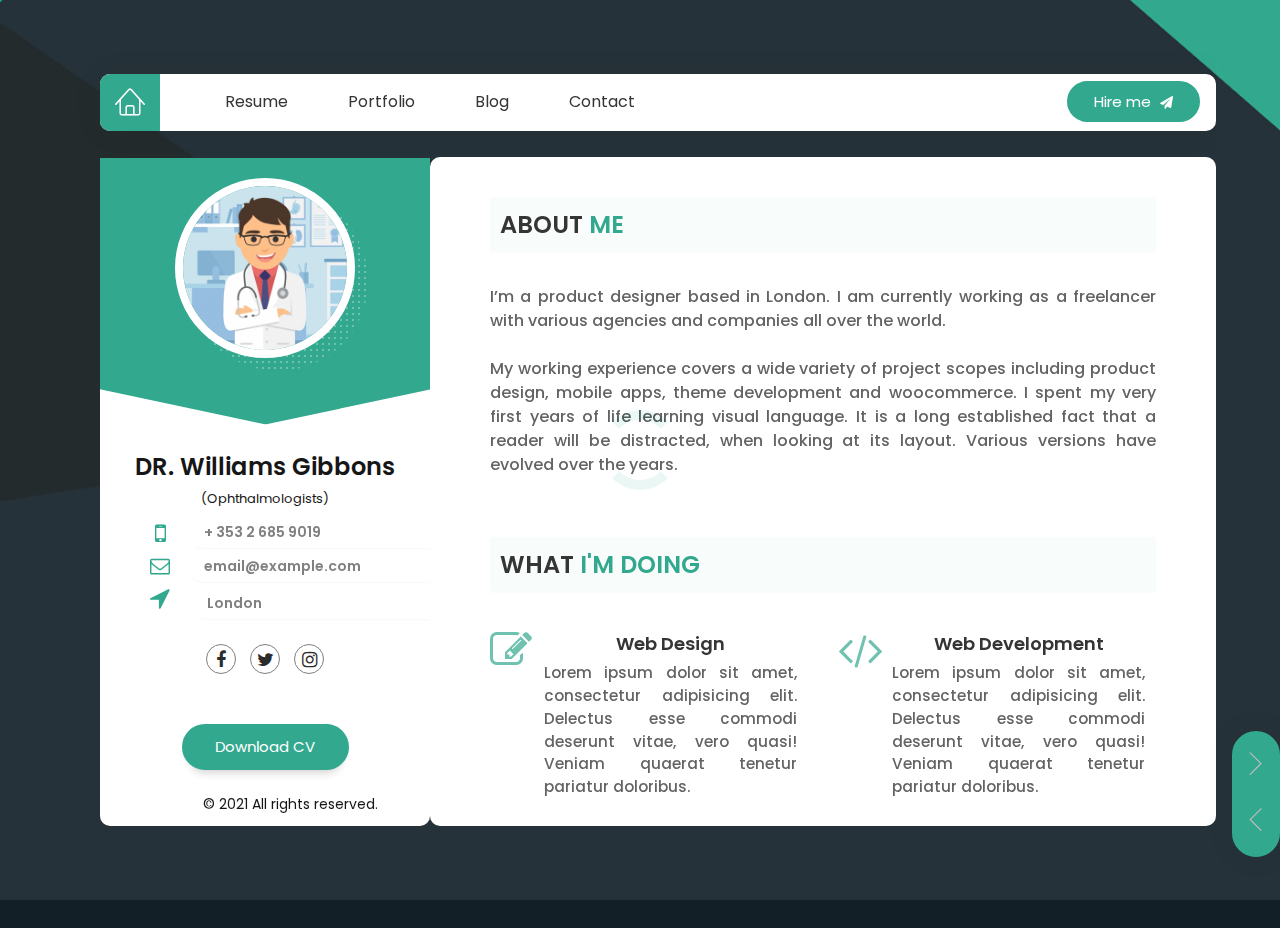
<file: cv/index.html>
<!DOCTYPE html>
<html lang="en" class="no-js">
<head>
<meta charset="UTF-8" />
<meta http-equiv="X-UA-Compatible" content="IE=edge">
<title>PragmaCV - Resume / CV</title>
<meta name="viewport" content="width=device-width, initial-scale=1, maximum-scale=1" />
<meta name="description" content="" />
<meta name="keywords" content="" />
<link rel="shortcut icon" href="favicon.ico">
<link rel="stylesheet" href="css/site-main.css" type="text/css">
<link rel="stylesheet" href="css/font-awesome.css" type="text/css">
<link rel="stylesheet" href="css/bootstrap.css" type="text/css">
<link rel="stylesheet" href="css/animations.css" type="text/css">
<link rel="stylesheet" href="css/pragma-scrollbar.css" type="text/css">
<link rel="stylesheet" href="css/owl.carousel.css" type="text/css">
<link rel="stylesheet" href="css/magnific-popup.css" type="text/css">
<link rel="stylesheet" href="css/kursor.css" type="text/css">
<script src="js/modernizr.custom.js"></script>
</head>

<body>

<!-- Animated Background -->
<div class="lm-animated-bg" style="background-image: url(img/bg.jpg);"></div>
<!-- /Animated Background --> 

<!-- Loading animation -->
<div class="preloader">
  <div class="preloader-animation">
    <div class="loader"></div>
  </div>
</div>
<!-- /Loading animation --> 

<!-- Arrows Nav -->
<div class="lmpixels-arrows-nav">
  <div class="lmpixels-arrow-right"><i class="lnr lnr-chevron-right"></i></div>
  <div class="lmpixels-arrow-left"><i class="lnr lnr-chevron-left"></i></div>
</div>
<!-- End Arrows Nav -->

<div class="page">
  <div class="page-content">
    <ul class="main-menu hide_menu_xs">
      <li class="active_hom"> <a href="#home" class="nav-anim"> <span class="menu-icon lnr lnr-home"></span> </a> </li>
      <li> <a href="#resume" class="nav-anim"> <span class="link-text">Resume</span> </a> </li>
      <li> <a href="#portfolio" class="nav-anim"> <span class="link-text">Portfolio</span> </a> </li>
      <li> <a href="#blog" class="nav-anim"> <span class="link-text">Blog</span> </a> </li>
      <li> <a href="#contact" class="nav-anim"> <span class="link-text">Contact</span> </a> </li>
      <li class="hire_me"> <a href="#hire" class="nav-anim"> Hire me <i class="fa fa-paper-plane"></i> </a> </li>
    </ul>
    <!----side navbar-->
    <header id="site_header" class="header mobile-menu-hide">
        <div class="header-content">
          <div class="header-photo"> <img src="img/main_photo.jpg" alt="Alex Smith"> </div>
        </div>
        <div class="header-titles">
          <h2>DR. Williams Gibbons</h2>
          <h4 class="text-muted">(Ophthalmologists)</h4>
        </div>
        <div class="row">
          <div class="col-md-5">
            <ul class="det">
              <li> <i class="fa fa-mobile icon"></i></li>
              <li> <i class="fa fa-envelope-o icon"></i></li>
              <li> <i class="fa fa-location-arrow  icon"></i></li>
            </ul>
          </div>
            <div class="col-md-6">
              <ul class="det1">
               <!---- <li class="number">+91-7698543678</li>-->
               <li class="number"><input type="number" placeholder="&emsp;+ 353 2 685 9019" class="nm" disabled></li>
                <li class="number"><input type="email" placeholder="&emsp;email@example.com" class="nm" disabled></li>
                <li class="number1"><input type="email" placeholder="&emsp;London" class="nm" disabled></li>
              </ul>
            </div>
            <div class="col-md-1"></div>
        </div>
        <ul class="main-menu menu_only_mob">
          <li class="active_hom"> <a href="#home" class="nav-anim"> <span class="link-text">Home</span> </a> </li>
          <li> <a href="#resume" class="nav-anim"> <span class="link-text">Resume</span> </a> </li>
          <li> <a href="#portfolio" class="nav-anim"> <span class="link-text">Portfolio</span> </a> </li>
          <li> <a href="#blog" class="nav-anim"> <span class="link-text">Blog</span> </a> </li>
          <li> <a href="#contact" class="nav-anim"> <span class="link-text">Contact</span> </a> </li>
        </ul>
        <div class="social-links">
          <ul>
            <li><a href="#" target="_blank"><i class="fa fa-facebook"></i></a></li>
            <li><a href="#" target="_blank"><i class="fa fa-twitter"></i></a></li>
            <li><a href="#" target="_blank"><i class="fa fa-instagram"></i></a></li>
          </ul>
        </div>
        <div class="header-buttons"> <a href="#" target="_blank" class="btn btn-primary">Download CV</a> </div>
        <div class="copyrights">© 2021 All rights reserved.</div>
      </header>
    <!---end side navbar-->
    <!-- Mobile Navigation -->
    <div class="menu-toggle"> <span></span> <span></span> <span></span> </div>
    <!-- End Mobile Navigation -->
    
    <div class="content-area">
      <div class="animated-sections"> 
        <!-- Home Subpage -->
        <section data-id="home" class="animated-section start-page about">
          
          <div class="section-content"> 
            <!-- Personal Information -->
            <div class="row">
              <div class="col-xs-12 col-sm-12">
                <div class="block-title">
                  <h3>ABOUT  <span>ME </span></h3>
                </div>
              </div>
            </div>
            <div class="row">
              <div class="col-xs-12 col-sm-12">
                <p>I’m a product designer based in London. I am currently working as a freelancer with various agencies and companies all over the world.<br/><br> My working experience covers a wide variety of project scopes including product design, mobile apps, theme development and woocommerce. I spent my very first years of life learning visual language. It is a long established fact that a reader will be distracted, when looking at its layout. Various versions have evolved over the years.</p>
              </div>
            </div>
            <!-- End of Personal Information -->
            
            <div class="white-space-50"></div>
            
            <!-- Services -->
            <div class="row">
              <div class="col-xs-12 col-sm-12">
                <div class="block-title">
                  <h3>WHAT  <span>I'M DOING </span></h3>
                </div>
              </div>
            </div>
            <div class="row">
              <div class="col-xs-12 col-sm-6">
                <div class="col-inner">
                  <div class="info-list-w-icon">
                    <div class="info-block-w-icon">
                      <div class="ci-icon"> <i class="fa fa-edit"></i> </div>
                      <div class="ci-text">
                        <h4>Web Design</h4>
                        <p>Lorem ipsum dolor sit amet, consectetur adipisicing elit. Delectus esse commodi deserunt vitae, vero quasi! Veniam quaerat tenetur pariatur doloribus.</p>
                      </div>
                    </div>
                    <div class="info-block-w-icon">
                      <div class="ci-icon"> <i class="lnr lnr-tablet"></i> </div>
                      <div class="ci-text">
                        <h4> Fast UI/UX Design</h4>
                        <p>Lorem ipsum dolor sit amet, consectetur adipisicing elit. Delectus esse commodi deserunt vitae, vero quasi! Veniam quaerat tenetur pariatur doloribus.</p>
                      </div>
                    </div>
                  </div>
                </div>
              </div>
              <div class="col-xs-12 col-sm-6">
                <div class="col-inner">
                  <div class="info-list-w-icon">
                    <div class="info-block-w-icon">
                      <div class="ci-icon"> <i class="fa fa-code"></i> </div>
                      <div class="ci-text">
                        <h4>Web Development</h4>
                        <p>Lorem ipsum dolor sit amet, consectetur adipisicing elit. Delectus esse commodi deserunt vitae, vero quasi! Veniam quaerat tenetur pariatur doloribus.</p>
                      </div>
                    </div>
                    <div class="info-block-w-icon">
                      <div class="ci-icon"> <i class="fa fa-book"></i> </div>
                      <div class="ci-text">
                        <h4> Large Community</h4>
                        <p>Lorem ipsum dolor sit amet, consectetur adipisicing elit. Delectus esse commodi deserunt vitae, vero quasi! Veniam quaerat tenetur pariatur doloribus.</p>
                      </div>
                    </div>
                  </div>
                </div>
              </div>
            </div>
            <!-- End of Services -->
            
            <div class="white-space-30"></div>
            
            <!-- Pricing -->
            <div class="row">
              <div class="col-xs-12 col-sm-12">
                <div class="block-title">
                  <h3>OUR&nbsp;<span>PRICES</span></h3>
                </div>
              </div>
            </div>
            <div class="row">
              <div class=" col-xs-12 col-sm-12 ">
                <div class="fw-pricing clearfix row">
                  <div class="fw-package-wrap col-md-6 ">
                    <div class="fw-package">
                      <div class="fw-heading-row"> <span>BASIC</span> </div>
                      <div class="fw-pricing-row"> <span>$90</span> <small>per month</small> </div>
                      <div class="fw-default-row"><i class="fa fa-check"></i> 10GB Linux Web Space</div>
                      <div class="fw-default-row"><i class="fa fa-check"></i> 10 MySQL Databases</div>
                      <div class="fw-default-row"><i class="fa fa-check"></i> Unlimited Email</div>
                      <div class="fw-default-row"><i class="fa fa-check"></i> 24/7 Tech Support </div>
                      <div class="fw-button-row"> <a href="#" target="_self" class="btn btn-secondary">Free Trial</a> </div>
                    </div>
                  </div>
                  <div class="fw-package-wrap col-md-6 highlight-col ">
                    <div class="fw-package populer-package">
                      <div class="fw-heading-row"> <span>PROFESSIONAL</span> </div>
                      <div class="fw-pricing-row"> <span>$120</span> <small>per month</small> </div>
                      <div class="fw-default-row"><i class="fa fa-check"></i> 25GB Linux Web Space</div>
                      <div class="fw-default-row"><i class="fa fa-check"></i>25 MySQL Databases</div>
                      <div class="fw-default-row"><i class="fa fa-check"></i> 2000GB mo Transfer</div>
                      <div class="fw-default-row"><i class="fa fa-check"></i> 24/7 Tech Support </div>
                      <div class="fw-default-row"></div>
                      <div class="fw-button-row"> <a href="#" target="_self" class="btn btn-primary">Order Now</a> </div>
                    </div>
                  </div>
                </div>
              </div>
            </div>
            <!-- End of Pricing -->
            
            <div class="white-space-30"></div>
            
            <!-- Testimonials -->
            <div class="row">
              <div class="col-xs-12 col-sm-12">
                <div class="block-title">
                  <h3>OUR  <span>MEMBERS </span></h3>
                </div>
              </div>
            </div>
            <div class="row">
              <div class="col-xs-12 col-sm-12">
                <div class="testimonials owl-carousel"> 
                  <!-- Testimonial 1 -->
                  <div class="testimonial">
                    <div class="img"> <img src="img/testimonial-1.jpg" alt="Alex Smith"> </div>
                    <div class="icon2"> <i class="fas fa-quote-left"></i> </div>
                    <div class="text">
                      <p>Vivamus at molestie dui, eu ornare orci. Curabitur vel egestas dolor. Nulla condimentum nunc sit amet urna tempus finibus. Duis mollis leo id ligula pellentesque, at vehicula dui ultrices.</p>
                    </div>
                    <div class="author-info">
                      <h4 class="author">Julia Hickman</h4>
                      <h5 class="company">Omni Source</h5>
                      <div class="icon"> <i class="fas fa-quote-right"></i> </div>
                    </div>
                  </div>
                  <!-- End of Testimonial 1 --> 
                  
                  <!-- Testimonial 2 -->
                  <div class="testimonial">
                    <div class="img"> <img src="img/testimonial-2.jpg" alt="Alex Smith"> </div>
                    <div class="icon2"> <i class="fas fa-quote-left"></i> </div>
                    <div class="text">
                      <p>Vivamus at molestie dui, eu ornare orci. Curabitur vel egestas dolor. Nulla condimentum nunc sit amet urna tempus finibus. Duis mollis leo id ligula pellentesque, at vehicula dui ultrices.</p>
                    </div>
                    <div class="author-info">
                      <h4 class="author">Robert Watkins</h4>
                      <h5 class="company">Endicott Shoes</h5>
                      <div class="icon"> <i class="fas fa-quote-right"></i> </div>
                    </div>
                  </div>
                  
                  <!-- Testimonial 3 -->
                  <div class="testimonial">
                    <div class="img"> <img src="img/testimonial-2.jpg" alt="Alex Smith"> </div>
                    <div class="icon2"> <i class="fas fa-quote-left"></i> </div>
                    <div class="text">
                      <p>Vivamus at molestie dui, eu ornare orci. Curabitur vel egestas dolor. Nulla condimentum nunc sit amet urna tempus finibus. Duis mollis leo id ligula pellentesque, at vehicula dui ultrices.</p>
                    </div>
                    <div class="author-info">
                      <h4 class="author">Robert Watkins</h4>
                      <h5 class="company">Endicott Shoes</h5>
                      <div class="icon"> <i class="fas fa-quote-right"></i> </div>
                    </div>
                  </div>
                  <!-- End of Testimonial 2 --> 
                </div>
              </div>
            </div>
            <!-- End of Testimonials -->
            
            
            <div class="white-space-50"></div>
            
            <!-- Clients -->
          
            <div class="row">
              <div class="col-xs-12 col-sm-12">
                <div class="block-title">
                  <h3>WHAT <span>CLIENT SAY</span></h3>
                </div>
              </div>
            </div>
            <div class="row">
              <div class="col-xs-12 col-sm-12">
               
                  <p>This hotel is a lovely place to stay.It has a gracious service oriented staff that are eager to help and Maintained
                    my stay exceptional.The restaurant staff was particulary friendly but yet very professional.A few of the restaurant trainees.
                  </p>
                  <div class="clients owl-carousel">
                    <div class="client-block"> <a href="#" target="_blank" title="Logo"> <img src="img/client_1.png" alt="Logo"> </a> </div>
                    <div class="client-block"> <a href="#" target="_blank" title="Logo"> <img src="img/client_2.png" alt="Logo"> </a> </div>
                    <div class="client-block"> <a href="#" target="_blank" title="Logo"> <img src="img/client_3.png" alt="Logo"> </a> </div>
                    <div class="client-block"> <a href="#" target="_blank" title="Logo"> <img src="img/client_4.png" alt="Logo"> </a> </div>
                    <div class="client-block"> <a href="#" target="_blank" title="Logo"> <img src="img/client_3.png" alt="Logo"> </a> </div>
                  </div>
              </div>
            </div>
            <!-- End of Clients -->
            
            <div class="white-space-50"></div>
            
            
            
          </div>
        </section>
        <!-- End of Home Subpage --> 
        
        <!-- Resume Subpage -->
     
        <section data-id="resume" class="animated-section">
          <div class="page-title">
            <h2 class="re">Resume</h2>
          </div>
          <div class="section-content">
            <div class="row">
              <div class="col-sm-2"></div>
              <div class="col-sm-8">
                <h2 class="name">Davied Gibbons </h2>
                <p class="house">House No. 54,Lucknow,Golmarket Nishatganj</p>
                <span ><b>Mobile:</b>9876754345</span>&emsp;<span><b>E-mail:</b>david12345@gmail.com</span>
              </div>
              <div class="col-sm-2"></div>
            </div><br/>
            <div class="row">
                <div class="block-title">
                    <h4>Personal Profile</h4>
                  </div>
                  <div class="col-sm-12">
                    <p class="summ">A motivated adoptable and responsible computing gradute seeking a position in an IT Position Which will utilise the 
                      professional and technical skills develop through past work experience in this field . I have a methodical ,coustomer foused
                      approch to workand a strong drive to see things through to complation.
                    </p>
                  </div>
            </div><br/>
            <div class="row">
                <div class="block-title">
                    <h4>Education</h4>
                  </div>
                  <div class="col-sm-3">
                   <b> YEAR</b><br/>
                   <p>2014-2015</p>
                   <p>2016-2017</p>
                   <p>2017-2019</p>
                   <p>2019-2022</p>
                  </div>
                  <div class="col-sm-3">
                    <b>COURSE</b><br/>
                    <p>10th</p>
                    <p>12th</p>
                    <p>Diploma</p>
                    <p>B.Tech</p>
                  </div>
                  <div class="col-sm-3">
                      <b>BOARD</b><br/>
                      <p>UP</p>
                      <p>UP</p>
                      <p>BTEUP</p>
                      <p>AKTU</p>
                    </div>
                  <div class="col-sm-3">
                   <b> COLLAGE NAME</b><br/>
                   <p>DAV Narng Inter </p>
                   <p>DAV Narng Inter </p>
                   <p>Govt. Polytechnic </p>
                   <p>AKTU , Lucknow</p>
                  </div>
            </div><br/>
            <div class="row">
                <div class="block-title">
                    <h4>Work Experience</h4>
                  </div>
                  <div class="col-sm-4">
                    <b>2019 &emsp;Present</b>
                  </div>
                  <div class="col-sm-4">
                    <b>IT &nbsp;Manager</b>
                    </div>
                    <div class="col-sm-4">
                        <b>Maplins</b>
                      </div>
                      <ul>
                       &emsp;&emsp; <li class="lise">Researching installing and Configurationg new computer system.</li>
                       <li class="lise">Keeping up to date with the latest technologies.</li>
                      </ul>
            </div><br/>
            <div class="row">
               
                  <div class="col-sm-4">
                    <b>2020 &emsp;Present</b>
                  </div>
                  <div class="col-sm-4">
                    <b>IT &nbsp;Support Officer</b>
                    </div>
                    <div class="col-sm-4">
                        <b>Maplins</b>
                      </div>
                      <ul>
                       &emsp;&emsp; <li class="lise">Provided extensive IT Support To Internal And External stakeholder.</li>
                       <li class="lise">Maintained the computer network and information system.</li>
                      </ul>
            </div><br/>
            <div class="row">
                <div class="block-title">
                    <h4>Our Skills</h4>
                  </div>
                  <div class="col-sm-12">
                    <ul>
                      <li>HTML5</li>
                      <li>CSS3</li>
                      <li>BOOTSTRAP4</li>
                      <li>JAVASCRIPT</li>
                      <li>PHP</li>
                      <li>.Net MVC</li>
                      <li>PYTHON</li>
                    </ul>
                  </div>
                      
            </div><br/>
            <div class="row">
                <div class="block-title">
                    <h4>Hobbies and Interests</h4>
                  </div><br/>
                  <div class="col-sm-12">
                    <p>I enjoy reading non-fiction book , solving puzzles and socialising with friends and family.</p>
                  </div>
                  <div class="header-buttons"> <a href="#" target="_blank" class="btn btn-primary">Download CV</a> </div>
            </div><br/>
            <div class="white-space-50"></div>
            <!-- End of Certificates --> 
          </div>
        </section>
        <!-- End of Resume Subpage --> 
        
        <!-- Portfolio Subpage -->
        <section data-id="portfolio" class="animated-section">
          <div class="page-title">
            <h2>Portfolio</h2>
          </div>
          <div class="section-content">
            <div class="row">
              <div class="col-xs-12 col-sm-12"> 
                <!-- Portfolio Content -->
                <div class="portfolio-content">
                  <ul class="portfolio-filters">
                    <li class="active"> <a class="filter btn btn-sm btn-link" data-group="category_all">All</a> </li>
                    <li> <a class="filter btn btn-sm btn-link" data-group="category_detailed">Detailed</a> </li>
                    <li> <a class="filter btn btn-sm btn-link" data-group="category_vimeo-videos">Vimeo Videos</a> </li>
                    <li> <a class="filter btn btn-sm btn-link" data-group="category_youtube-videos">YouTube Videos</a> </li>
                  </ul>
                  
                  <!-- Portfolio Grid -->
                  <div class="portfolio-grid three-columns">
                    <figure class="item standard" data-groups='["category_all", "category_detailed"]'>
                      <div class="portfolio-item-img"> <img src="img/portfolio/p1.jpg" alt="Media Project 2" title="" /> <a href="project_1.html" class="ajax-page-load"></a> </div>
                      <i class="far fa-file-alt"></i>
                      <h4 class="name">Detailed Project 2</h4>
                    </figure>
                    <figure class="item standard" data-groups='["category_all", "category_detailed"]'>
                      <div class="portfolio-item-img"> <img src="img/portfolio/p2.jpg" alt="Media Project 2" title="" /> <a href="project_1.html" class="ajax-page-load"></a> </div>
                      <i class="far fa-file-alt"></i>
                      <h4 class="name">Detailed Project 2</h4>
                    </figure>
                    <figure class="item lbvideo" data-groups='["category_all", "category_vimeo-videos"]'>
                      <div class="portfolio-item-img"> <img src="img/portfolio/p3.jpg" alt="Vimeo Video 1" title="" /> <a href="https://player.vimeo.com/video/502163294" class="lightbox mfp-iframe" title="Vimeo Video 1"></a> </div>
                      <i class="fas fa-video"></i>
                      <h4 class="name">Vimeo Video 1</h4>
                    </figure>
                    <figure class="item standard" data-groups='["category_all", "category_detailed"]'>
                      <div class="portfolio-item-img"> <img src="img/portfolio/p4.jpg" alt="Media Project 1" title="" /> <a href="project_1.html" class="ajax-page-load"></a> </div>
                      <i class="far fa-file-alt"></i>
                      <h4 class="name">Detailed Project 1</h4>
                    </figure>
                    <figure class="item lbimage" data-groups='["category_all", "category_mockups"]'>
                      <div class="portfolio-item-img"> <img src="img/portfolio/p5.jpg" alt="Mockup Design 1" title="" /> <a class="lightbox" title="Mockup Design 1" href="img/portfolio/p5.jpg"></a> </div>
                      <i class="far fa-image"></i>
                      <h4 class="name">Mockup Design 1</h4>
                    </figure>
                    <figure class="item lbvideo" data-groups='["category_all", "category_youtube-videos"]'>
                      <div class="portfolio-item-img"> <img src="img/portfolio/p6.jpg" alt="YouTube Video 1" title="" /> <a href="https://www.youtube.com/embed/Kb8CW3axqRE" class="lightbox mfp-iframe" title="YouTube Video 1"></a> </div>
                      <i class="fas fa-video"></i>
                      <h4 class="name">YouTube Video 1</h4>
                    </figure>
                  </div>
                </div>
                <!-- End of Portfolio Content --> 
              </div>
            </div>
          </div>
        </section>
        <!-- End of Portfolio Subpage --> 
        
        <!-- Blog Subpage -->
        <section data-id="blog" class="animated-section">
          <div class="page-title">
            <h2>Blog</h2>
          </div>
          <div class="section-content">
            <div class="row">
              <div class="col-xs-12 col-sm-12">
                <div class="blog-masonry two-columns clearfix"> 
                  
                  <!-- Blog Post 1 -->
                  <div class="item post-1">
                    <div class="blog-card">
                      <div class="media-block"> <a href="blog-detail.html"> <img src="img/blog/blog1.jpg" class="size-blog-masonry-image-two-c" alt="Why I Switched to Sketch For UI Design" title="" /> </a> </div>
                      <div class="post-info">
                        <div class="post-date">Design</div>
                        <span>05 Mar 2020</span> <a href="blog-detail.html">
                        <h4 class="blog-item-title">Why I Switched to Sketch For UI Design</h4>
                        </a> </div>
                    </div>
                  </div>
                  <!-- End of Blog Post 1 --> 
                  
                  <!-- Blog Post 2 -->
                  <div class="item post-2">
                    <div class="blog-card">
                      <div class="media-block"> <a href="blog-detail.html"> <img src="img/blog/blog2.jpg" class="size-blog-masonry-image-two-c" alt="Best Practices for Animated Progress Indicators" title="" /> </a> </div>
                      <div class="post-info">
                        <div class="post-date">Design</div>
                        <span>September 24, 2021</span> <a href="blog-detail.html">
                        <h4 class="blog-item-title">Best Practices for Animated Progress Indicators</h4>
                        </a> </div>
                    </div>
                  </div>
                  <!-- End of Blog Post 2 --> 
                  
                  <!-- Blog Post 3 -->
                  <div class="item post-1">
                    <div class="blog-card">
                      <div class="media-block"> <a href="blog-detail.html"> <img src="img/blog/blog3.jpg" class="size-blog-masonry-image-two-c" alt="Designing the Perfect Feature Comparison Table" title="" /> </a> </div>
                      <div class="post-info">
                        <div class="post-date">Androied</div>
                        <span>September 24, 2021</span> <a href="blog-detail.html">
                        <h4 class="blog-item-title">Designing the Perfect Feature Comparison Table</h4>
                        </a> </div>
                    </div>
                  </div>
                  <!-- End of Blog Post 3 --> 
                  
                  <!-- Blog Post 4 -->
                  <div class="item post-2">
                    <div class="blog-card">
                      <div class="media-block"> <a href="blog-detail.html"> <img src="img/blog/blog4.jpg" class="size-blog-masonry-image-two-c" alt="An Overview of E-Commerce Platforms" title="" /> </a> </div>
                      <div class="post-info">
                        <div class="post-date">UI</div>
                        <span>September 24, 2021</span> <a href="blog-detail.html">
                        <h4 class="blog-item-title">An Overview of E-Commerce Platforms</h4>
                        </a> </div>
                    </div>
                  </div>
                  <!-- End of Blog Post 4 --> 
                </div>
              </div>
            </div>
          </div>
        </section>
        <!-- End of Blog Subpage --> 
        
        <!-- Contact Subpage -->
        <section data-id="contact" class="animated-section">
          <div class="page-title">
            <h2>Contact</h2>
          </div>
          <div class="section-content">
            <div class="row"> 
              
              <!-- Contact Form -->
              <div class="col-xs-12 col-sm-12">
                <div class="map">
                  <iframe src="https://www.google.com/maps/embed?pb=!1m18!1m12!1m3!1d158858.47340002883!2d-0.24168120642541935!3d51.52855824164915!2m3!1f0!2f0!3f0!3m2!1i1024!2i768!4f13.1!3m3!1m2!1s0x47d8a00baf21de75%3A0x52963a5addd52a99!2sLondon%2C%20UK!5e0!3m2!1sen!2sin!4v1615270097323!5m2!1sen!2sin"  style="border:0;" allowfullscreen="" loading="lazy"></iframe>
                </div>
                <div class="outer_contect_info">
                  <div class="lm-info-block gray-default"> <i class="lnr lnr-map-marker"></i>
                    <h4>London</h4>
                    <span class="lm-info-block-value"></span> <span class="lm-info-block-text"></span> </div>
                  <div class="lm-info-block gray-default"> <i class="lnr lnr-phone-handset"></i>
                    <h4>123-456-7890</h4>
                    <span class="lm-info-block-value"></span> <span class="lm-info-block-text"></span> </div>
                  <div class="lm-info-block gray-default"> <i class="lnr lnr-envelope"></i>
                    <h4>williams@in.com</h4>
                    <span class="lm-info-block-value"></span> <span class="lm-info-block-text"></span> </div>
                  <div class="lm-info-block gray-default"> <i class="lnr lnr-checkmark-circle"></i>
                    <h4>Freelance Available</h4>
                    <span class="lm-info-block-value"></span> <span class="lm-info-block-text"></span> </div>
                </div>
                <!-- End of Contact Info -->
                
                <div class="block-title">
                  <h3>How Can I <span>Help You?</span></h3>
                </div>
                <form id="contact_form" class="contact-form" action="" method="post">
                  <div class="messages"></div>
                  <div class="controls two-columns">
                    <div class="fields clearfix">
                      <div class="left-column">
                        <div class="form-group form-group-with-icon">
                          <input id="form_name" type="text" name="name" class="form-control" placeholder="" required="required" data-error="Name is required.">
                          <label>Full Name</label>
                          <div class="form-control-border"></div>
                          <div class="help-block with-errors"></div>
                        </div>
                        <div class="form-group form-group-with-icon">
                          <input id="form_email" type="email" name="email" class="form-control" placeholder="" required="required" data-error="Valid email is required.">
                          <label>Email Address</label>
                          <div class="form-control-border"></div>
                          <div class="help-block with-errors"></div>
                        </div>
                        <div class="form-group form-group-with-icon">
                          <input id="form_subject" type="text" name="subject" class="form-control" placeholder="" required="required" data-error="Subject is required.">
                          <label>Subject</label>
                          <div class="form-control-border"></div>
                          <div class="help-block with-errors"></div>
                        </div>
                      </div>
                      <div class="right-column">
                        <div class="form-group form-group-with-icon">
                          <textarea id="form_message" name="message" class="form-control" placeholder="" rows="8" required="required" data-error="Please, leave me a message."></textarea>
                          <label>Message</label>
                          <div class="form-control-border"></div>
                          <div class="help-block with-errors"></div>
                        </div>
                      </div>
                    </div>
                    <div class="g-recaptcha" data-sitekey="6LdqmCAUAAAAAMMNEZvn6g4W5e0or2sZmAVpxVqI"></div>
                    <input type="submit" class="button btn-send" value="Send message">
                  </div>
                </form>
              </div>
              
              <!-- End of Contact Form --> 
            </div>
          </div>
        </section>
        <!-- End of Contact Subpage --> 
        
        <!-- Hire me Subpage -->
        <section data-id="hire" class="animated-section">
          <div class="page-title">
            <h2>Hire Me</h2>
          </div>
          <div class="section-content">
            <div class="row"> 
              
              <!-- Contact Form -->
              <div class="col-xs-12 col-sm-12">
                <form id="contact_form2" class="contact-form" action="" method="post">
                  <div class="messages"></div>
                  <div class="controls two-columns">
                    <div class="fields clearfix">
                      <div class="full-column">
                        <div class="form-group form-group-with-icon">
                          <input id="form_name" type="text" name="name" class="form-control" placeholder="" required="required" data-error="Name is required.">
                          <label>Full Name</label>
                          <div class="form-control-border"></div>
                          <div class="help-block with-errors"></div>
                        </div>
                        <div class="form-group form-group-with-icon">
                          <input id="form_email" type="email" name="email" class="form-control" placeholder="" required="required" data-error="Valid email is required.">
                          <label>Email Address</label>
                          <div class="form-control-border"></div>
                          <div class="help-block with-errors"></div>
                        </div>
                        <div class="form-group form-group-with-icon">
                          <input id="form_subject" type="text" name="subject" class="form-control" placeholder="" required="required" data-error="Subject is required.">
                          <label>Subject</label>
                          <div class="form-control-border"></div>
                          <div class="help-block with-errors"></div>
                        </div>
                      </div>
                      <div class="full-column">
                        <div class="form-group form-group-with-icon">
                          <textarea id="form_message" name="message" class="form-control" placeholder="" rows="5" required="required" data-error="Please, leave me a message."></textarea>
                          <label>Message</label>
                          <div class="form-control-border"></div>
                          <div class="help-block with-errors"></div>
                        </div>
                      </div>
                    </div>
                    <div class="g-recaptcha" data-sitekey="6LdqmCAUAAAAAMMNEZvn6g4W5e0or2sZmAVpxVqI"></div>
                    <input type="submit" class="button btn-send" value="Send message">
                  </div>
                </form>
              </div>
              
              <!-- End of Contact Form --> 
            </div>
          </div>
        </section>
        <!-- End of Contact Subpage --> 
        
      </div>
    </div>
  </div>
</div>
<script src="js/jquery-2.1.3.min.js"></script> 
<script src="js/modernizr.custom.js"></script> 
<script src="js/animating.js"></script> 
<script src="js/kursor.js"></script> 
<script src="js/imagesloaded.pkgd.min.js"></script> 
<script src="https://www.google.com/recaptcha/api.js"></script> 
<script src="js/perfect-scrollbar.min.js"></script> 
<script src="js/jquery.shuffle.min.js"></script> 
<script src="js/masonry.pkgd.min.js"></script> 
<script src="js/owl.carousel.min.js"></script> 
<script src="js/jquery.magnific-popup.min.js"></script> 
<script src="js/validator.js"></script> 
<script src="js/main.js"></script> 
<script>
	   var kursorx = new kursor({
    type: 1,
    color: '#1fa184',
  })


  function mouseenter () {
    kursorx.hidden()
  }
  function mouseleave () {
    kursorx.hidden(false)
  }
   
  var kursor2 = new kursor({
    el: '.caja',
    color: '#1fa184',
    type: 4,
  })
	  </script>
</body>
</html>
</file>
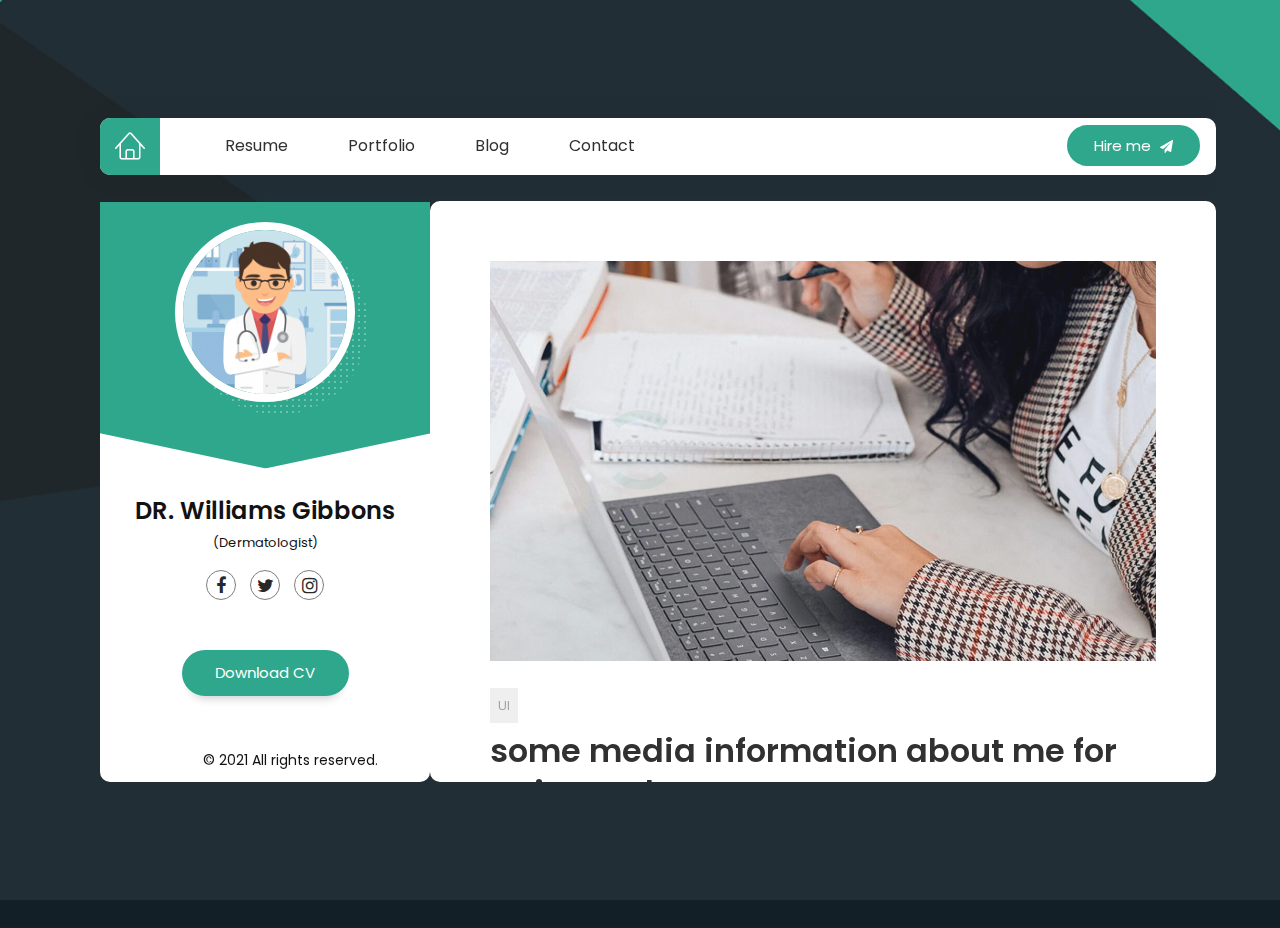
<file: cv/blog-detail.html>
<!DOCTYPE html>
<html lang="en" class="no-js">
<head>
<meta charset="UTF-8" />
<meta http-equiv="X-UA-Compatible" content="IE=edge">
<title>PragmaCV - Resume / CV</title>
<meta name="viewport" content="width=device-width, initial-scale=1, maximum-scale=1" />
<meta name="description" content="" />
<meta name="keywords" content="" />
<link rel="stylesheet" href="css/site-main.css" type="text/css"> 
	  <link rel="stylesheet" href="css/font-awesome.css" type="text/css">
    <link rel="stylesheet" href="css/bootstrap.css" type="text/css">
    <link rel="stylesheet" href="css/animations.css" type="text/css">
    <link rel="stylesheet" href="css/pragma-scrollbar.css" type="text/css">
    <link rel="stylesheet" href="css/owl.carousel.css" type="text/css">
    <link rel="stylesheet" href="css/magnific-popup.css" type="text/css"> 
	  <link rel="stylesheet" href="css/kursor.css" type="text/css">
<script src="js/modernizr.custom.js"></script>
</head>

<body>

<!-- Animated Background -->
<div class="lm-animated-bg" style="background-image: url(img/bg.jpg);"></div>
<!-- /Animated Background --> 

<!-- Loading animation -->
<div class="preloader">
  <div class="preloader-animation">
    <div class="loader"></div>
  </div>
</div>
<!-- /Loading animation -->

<div class="page">
  <div class="page-content">
    <ul class="main-menu hide_menu_xs">
      <li class="active_hom"> <a href="index.html#home" class="nav-anim"> <span class="menu-icon lnr lnr-home"></span> </a> </li>
      <li> <a href="index.html#resume" class="nav-anim"> <span class="link-text">Resume</span> </a> </li>
      <li> <a href="index.html#portfolio" class="nav-anim"> <span class="link-text">Portfolio</span> </a> </li>
      <li> <a href="index.html#blog" class="nav-anim"> <span class="link-text">Blog</span> </a> </li>
      <li> <a href="index.html#contact" class="nav-anim"> <span class="link-text">Contact</span> </a> </li>
      <li class="hire_me"> <a href="index.html#hire" class="nav-anim"> Hire me <i class="fa fa-paper-plane"></i> </a> </li>
    </ul>
    <header id="site_header" class="header mobile-menu-hide">
      <div class="header-content">
        <div class="header-photo"> <img src="img/main_photo.jpg" alt="Alex Smith"> </div>
      </div>
      <div class="header-titles">
        <h2>DR. Williams Gibbons</h2>
        <h4>(Dermatologist)</h4>
      </div>
		 <ul class="main-menu menu_only_mob">
              <li class="active_hom">
                <a href="index.html#home" class="nav-anim">
                   <span class="link-text">Home</span>
                </a>
              </li>
              
              <li>
                <a href="index.html#resume" class="nav-anim"> 
                  <span class="link-text">Resume</span>
                </a>
              </li>
              <li>
                <a href="index.html#portfolio" class="nav-anim"> 
                  <span class="link-text">Portfolio</span>
                </a>
              </li>
              <li>
                <a href="index.html#blog" class="nav-anim"> 
                  <span class="link-text">Blog</span>
                </a>
              </li>
              <li>
                <a href="index.html#contact" class="nav-anim"> 
                  <span class="link-text">Contact</span>
                </a>
              </li>
			   
            </ul>
      <div class="social-links">
        <ul>
          <li><a href="#" target="_blank"><i class="fa fa-facebook"></i></a></li>
          <li><a href="#" target="_blank"><i class="fa fa-twitter"></i></a></li>
          <li><a href="#" target="_blank"><i class="fa fa-instagram"></i></a></li>
        </ul>
      </div>
      <div class="header-buttons"> <a href="#" target="_blank" class="btn btn-primary">Download CV</a> </div>
      <div class="copyrights">© 2021 All rights reserved.</div>
    </header>
    
    <!-- Mobile Navigation -->
    <div class="menu-toggle"> <span></span> <span></span> <span></span> </div>
    <!-- End Mobile Navigation -->
    
    <div class="content-area">
      <div class="animated-sections">
        <div class="single-page-content">
          <article class="post">
            <div class="post-thumbnail"> <img src="img/blog/blog1.jpg" alt="image"> </div>
            
            <!-- /Entry header -->
            <header class="entry-header"> 
              <!-- Entry meta -->
              <div class="entry-meta entry-meta-top"> <span class="blog_cat"><a href="#" rel="category tag">UI</a></span> </div>
              <!-- /Entry meta -->
              
              <h2 class="entry-title">some media information about me for Animated Progress.</h2>
            </header>
            <!-- /Entry header --> 
            
            <!-- Entry content -->
            <div class="entry-content">
              <div class="row">
                <div class=" col-xs-12 col-sm-12 ">
                  <div class="col-inner">
                    <p>Nulla nulla nisl, sodales ac nulla ac, consequat vulputate purus. Curabitur tincidunt ipsum vel nibh rutrum accumsan. Nunc ullamcorper posuere leo, vitae aliquet risus pharetra in. Integer turpis eros, iaculis et mi non, pulvinar egestas leo. Etiam sagittis ex turpis, vitae cursus tortor interdum eu. Quisque ultrices nunc eget erat vestibulum euismod. Ut mauris nisi, facilisis at arcu nec, facilisis porttitor lorem.</p>
                    <p>Vivamus vitae neque molestie, porta libero sed, tincidunt leo. In nec posuere odio, id rhoncus lorem. Proin id erat ut dolor condimentum viverra. Praesent viverra sed dolor ac luctus. Praesent placerat id lorem quis lacinia.</p>
                    <blockquote class="quote">Maecenas id finibus felis. Etiam vitae nibh et felis efficitur pellentesque. Mauris suscipit sapien nunc, a lacinia nibh feugiat ut. In hac habitasse platea dictumst.
                      <footer class="quote-author"> <span>Larry L. Johnson</span> </footer>
                    </blockquote>
                    <p>Etiam interdum vulputate risus, vitae elementum neque consectetur sed. Donec at risus dui. Ut in suscipit neque. Vestibulum sit amet lobortis magna, commodo venenatis ante. Cras molestie, ex a auctor lacinia, risus est aliquam risus, sit amet semper purus tortor id ante. Donec lacus ipsum, porttitor et libero a, fringilla auctor quam. Sed in nisl id libero tincidunt aliquet. Aenean dui ipsum, auctor ut leo ut, semper dignissim lacus. Suspendisse faucibus viverra consequat. Maecenas efficitur massa vel eros sagittis dapibus. Nam lobortis mi in turpis hendrerit eleifend. Nulla non massa felis.</p>
                    <p>Donec sit amet dolor ante. Vivamus vel massa accumsan, faucibus quam quis, convallis velit. Aliquam erat volutpat. Integer imperdiet diam quis arcu venenatis, quis sagittis nibh rhoncus. Donec non nisi scelerisque, sodales metus quis, accumsan mauris. Curabitur volutpat risus rutrum erat condimentum tristique. Nullam at felis diam. Quisque dictum felis non ante pretium mollis. Aliquam turpis neque, varius nec diam a, aliquam pulvinar diam. Interdum et malesuada fames ac ante ipsum primis in faucibus. Sed ipsum libero, aliquet sed bibendum faucibus, semper a dui.</p>
                  </div>
                </div>
              </div>
            </div>
            <!-- /Entry content -->
            
            <div class="entry-meta entry-meta-bottom">
              <div class="date-author"> <span class="entry-date"> <a href="#" rel="bookmark"> <i class="far fa-clock"></i> <span class="entry-date"> March 16, 2020</span> </a> </span> <span class="author vcard"> <a class="url fn n" href="#" rel="author"> <i class="fas fa-user"></i> LMPixels</a> </span> </div>
              
              <!-- Share Buttons -->
              <div class="entry-share btn-group share-buttons"> <a href="#"  class="btn" target="_blank" title="Share on Facebook"> <i class="fa fa-facebook"></i> </a> <a href="#" class="btn" target="_blank" title="Share on Twitter"> <i class="fa fa-twitter"></i> </a> <a href="#"  class="btn" title="Share on LinkedIn"> <i class="fa fa-linkedin-in"></i> </a> </div>
              <!-- /Share Buttons --> 
            </div>
            <div class="post-tags">
              <div class="tags"> <a href="#" rel="tag">animate</a> <a href="#" rel="tag">bar</a> <a href="#" rel="tag">design</a> <a href="#" rel="tag">progress</a> <a href="#" rel="tag">ui</a> </div>
            </div>
            <div class="comments-area">
              <h2 class="comment-no">2 Comment </h2>
              <ul class="comment-list">
                <li class="comment even thread-even depth-1 parent">
                  <div class="comment-body">
                    <div class="comment-author vcard"> <img alt="" src="img/user.png" height="60" width="60" class="avatar avatar-60 photo"> <cite class="fn"><a href="" class="url">BARLEO</a></cite> <span class="says">says:</span></div>
                    <div class="comment-meta commentmetadata"> <a href="">Mar 8 2021 at 3:49 pm</a></div>
                    <p>o wow thanks so much! Nulla nulla nisl, sodales ac nulla ac, consequat vulputate purus. Curabitur tincidunt ipsum vel nibh rutrum accumsan.</p>
                    <div class="reply"><a class="comment-reply-link" href="" >Reply</a></div>
                  </div>
                  <ul class="children">
                    <li class="comment byuser comment-author-mmanthey bypostauthor odd alt depth-2">
                      <div class="comment-body">
                        <div class="comment-author vcard"> <img alt="" src="img/user2.jpeg"  class="avatar avatar-60 photo" height="60" width="60"> <cite class="fn"><a href="" rel="external nofollow ugc" class="url">Marianne</a></cite> <span class="says">says:</span></div>
                        <div class="comment-meta commentmetadata"> <a href="">Mar 9 2021 at 8:36 am</a></div>
                        <p>Nulla nulla nisl, sodales ac nulla ac, consequat vulputate purus. Curabitur tincidunt ipsum vel nibh rutrum accumsan. Glad I could help and hope you enjoy the next couple of posts!</p>
                        <div class="reply"><a class="comment-reply-link" href="" >Reply</a></div>
                      </div>
                    </li>
                    <!-- #comment-## -->
                  </ul>
                  <!-- .children --></li>
              </ul>
              <div class="comment-respond">
                <h3 id="reply-title" class="comment-reply-title">Leave a Comment <small><a rel="nofollow" id="cancel-comment-reply-link" href="" style="display:none;">Cancel reply</a></small></h3>
                <form class="comment-form">
                  <div class="form-group form-group-with-icon comment-form-message">
                    <textarea class="form-control" name="comment"  placeholder="Your Comment" cols="40" rows="7" ></textarea>
                    <div class="form-control-border"></div>
                    <i class="form-control-icon fa fa-comment"></i></div>
                  <div class="form-group form-group-with-icon comment-form-author">
                    <input class="form-control" name="author" type="text" placeholder="Your Name" value="" size="30"  />
                    <div class="form-control-border"></div>
                    <i class="form-control-icon fa fa-user"></i></div>
                  <div class="form-group form-group-with-icon comment-form-email">
                    <input class="form-control" name="email" type="email"  placeholder="Your Email" value="" size="30" />
                    <div class="form-control-border"></div>
                    <i class="form-control-icon fa fa-envelope"></i></div>
                  <p class="form-submit">
                    <input name="submit" type="submit"  class="submit" value="Post Comment" />
                  </p>
                </form>
              </div>
              <!-- #respond --> 
              
            </div>
            <!-- #comments --> 
          </article>
        </div>
      </div>
    </div>
  </div>
</div>
<script src="js/jquery-2.1.3.min.js"></script> 
<script src="js/modernizr.custom.js"></script> 
<script src="js/kursor.js"></script> 
<script src="js/imagesloaded.pkgd.min.js"></script> 
<script src="https://www.google.com/recaptcha/api.js"></script> 
<script src="js/perfect-scrollbar.min.js"></script> 
<script src="js/jquery.shuffle.min.js"></script> 
<script src="js/masonry.pkgd.min.js"></script> 
<script src="js/owl.carousel.min.js"></script> 
<script src="js/jquery.magnific-popup.min.js"></script> 
<script src="js/validator.js"></script> 
<script src="js/main.js"></script> 
<script>
	   var kursorx = new kursor({
    type: 1,
    color: '#1fa184',
  })


  function mouseenter () {
    kursorx.hidden()
  }
  function mouseleave () {
    kursorx.hidden(false)
  }
   
  var kursor2 = new kursor({
    el: '.caja',
    color: '#1fa184',
    type: 4,
  })
	  </script>
</body>
</html>
</file>
<file: cv/css/site-main.css>
/* ------------------------------------------------------------
1. Fonts
------------------------------------------------------------ */
/* Google fonts */
@import url('https://fonts.googleapis.com/css?family=Poppins:200,200i,300,300i,400,400i,500,500i,600,600i,700,700i');

/* Linear Icons Font */
@import url('../css/font_style.css');

/* FontAwesome Free Icons Font */
@import url('../css/font-all.css');


/* ------------------------------------------------------------
2. Main Styles
------------------------------------------------------------ */
html {
  margin: 0;
  width: 100%;
  height: 100%;
  min-height: 100%;
  overflow: hidden;
}

body {
   margin: 0;
  width: 100%;
  height: 100%;
  min-height: 100%;
  font-size: 15px;
  font-family: 'Poppins', Helvetica, sans-serif;
  line-height: 1.65em;
  overflow: hidden;
  color: #555;
  background-repeat: no-repeat;
  background-position: center;
  background-position: 50% 50%;
  background-size: cover;
}



/* Box sizing rules */
*,
*::before,
*::after {
  box-sizing: border-box;
}

/* Remove default padding */
ul,
ol {
  padding: 0;
}

/* Remove default margin */
body,
h1,
h2,
h3,
h4,
p,
ul,
ol,
li,
figure,
figcaption,
blockquote,
dl,
dd {
  margin: 0;
}

/* Set core body defaults */
body {
  min-height: 100vh;
  scroll-behavior: smooth;
  text-rendering: optimizeSpeed;
  line-height: 1.5;
}

/* Remove list styles on ul, ol elements with a class attribute */
ul[class],
ol[class] {
  list-style: none;
}

/* A elements that don't have a class get default styles */
a:not([class]) {
  text-decoration-skip-ink: auto;
}

/* Make images easier to work with */
img {
  max-width: 100%;
  display: block;
}

/* Natural flow and rhythm in articles by default */
article > * + * {
  margin-top: 1em;
}

/* Inherit fonts for inputs and buttons */
input,
button,
textarea,
select {
  font: inherit;
}

/* Remove all animations and transitions for people that prefer not to see them */
@media (prefers-reduced-motion: reduce) {
  * {
    animation-duration: 0.01ms !important;
    animation-iteration-count: 1 !important;
    transition-duration: 0.01ms !important;
    scroll-behavior: auto !important;
  }
}

h1, h2, h3, h4, h5, h6 {
  color: #222;
  font-family: 'Poppins', Helvetica, sans-serif;
  font-weight: 600;
}

h1 {
    font-size: 32px;
}
h2 {
    font-size: 27px;
}
h3 {
    font-size: 21px;
}
h4 {
    font-size: 18px;
}
h5 {
    font-size: 16px;
}
h6 {
    font-size: 14px;
}

a {
  color: #1fa184;
  text-decoration: none;
  -webkit-transition: all 0.3s ease-in-out;
  -moz-transition: all 0.3s ease-in-out;
  -o-transition: all 0.3s ease-in-out;
  -ms-transition: all 0.3s ease-in-out;
  transition: all 0.3s ease-in-out;
}

p {
  margin-bottom: 10px;
  text-align: justify;
}

.clearfix:before,
.clearfix:after {
    content: " ";
    display: table;
}

.clearfix:after {
    clear: both;
}
.header{
	background: #fff;
	
}
.page {
  display: block;
  width: 100%;
  height: 100%;
  min-height: 100%;
  padding: 0 100px;
  overflow: hidden;
}

.page-content {
  position: relative;
  width: 100%;
  max-width: 1280px;
  min-height: 80vh;
  margin: 10vh auto;
  padding: 0;
   border-radius: 32px;
  -webkit-backface-visibility: hidden;
  -moz-backface-visibility: hidden;
  backface-visibility: hidden;
}

/* buttons */
.btn-primary,
.btn-secondary,
button,
input[type="button"],
input[type="submit"],
.wp-block-button .wp-block-button__link {
  display: inline-block;
  position: relative;
  padding: .8em 2.1em;
  margin-bottom: .75em;
  margin-right: .25em;
  font-size: 1em;
  line-height: 1.2; 
  outline: 0;
  border: 2px solid #1fa184;
  color: #fff;
  text-shadow: none;
  background-color: #1fa184;
  border-radius: 30px;
  font-family: 'Poppins', Helvetica, sans-serif;
  -webkit-transition: all 0.3s ease-in-out;
  -moz-transition: all 0.3s ease-in-out;
  -o-transition: all 0.3s ease-in-out;
  -ms-transition: all 0.3s ease-in-out;
  transition: all 0.3s ease-in-out;
  box-shadow: 0px 10px 10px -8px rgba(0,0,0,.22);
}
.btn-primary:hover{
	  border: 2px solid #1fa184 !important;
	color: #1fa184 !important;
	background: #fff !important;
}

.btn-primary:last-child,
.btn-secondary:last-child,
button:last-child,
input[type="button"]:last-child,
input[type="submit"]:last-child,
.wp-block-button .wp-block-button__link:last-child {
  margin-right: 0;
}

.btn-primary:hover,
.btn-primary:focus,
button:hover,
button:focus,
input[type="button"]:hover,
input[type="button"]:focus,
input[type="submit"]:hover,
input[type="submit"]:focus {
  background-color: #1fa184;
  color: #fff;
  border: 2px solid #1fa184;
}

.btn-secondary {
  border-color: #d5d5d5;
  background-color: #fff;
  box-shadow: 0px 10px 10px -8px #d5d5d5;
  color: #666;
}

.btn-secondary:hover,
.btn-secondary:focus {
  color: #fff;
  border-color:#1fa184;
  background-color: #1fa184;
}

.animated {
  -webkit-animation-duration: 1s;
  animation-duration: 1s;
  -webkit-animation-fill-mode: both;
  animation-fill-mode: both;
}



/* ============================================================================= 
3. Page loadig animation
============================================================================= */
.no-js .preloader,
.no-js .preloader-portfolio { 
  display: none;
}
.preloader,
.preloader-portfolio {
  position: fixed;
  left: 0px;
  top: 0px;
  width: 100%;
  height: 100%;
  z-index: 9999;
  background: #fff;
}

.preloader-animation {
  position: absolute;
  top: 50%;
  left: 50%;
  text-align: center;
  background-color: inherit;
  color: inherit;
  opacity: 1;
  transition: opacity 0.3s;
  transform: translate3d(-50%,-50%,0);
}
.loader {
  border: 10px solid #f3f3f3;
  border-radius: 50%;
  border-top: 10px solid #1fa184;
  border-bottom: 10px solid #1fa184;
  width: 80px;
  height: 80px;
  -webkit-animation: spin 2s linear infinite;
  animation: spin 2s linear infinite;
}

@-webkit-keyframes spin {
  0% { -webkit-transform: rotate(0deg); }
  100% { -webkit-transform: rotate(360deg); }
}

@keyframes spin {
  0% { transform: rotate(0deg); }
  100% { transform: rotate(360deg); }
}


/* ------------------------------------------------------------
4. Header
------------------------------------------------------------ */
@media only screen and (min-width: 1025px) {
  .header {
    display: inline-block;
    float: left;
    width: 100%;
    max-width: 380px;
    height: 100%;
    max-height: 80vh;
    min-height: inherit;
    text-align: center;
    padding: 0px 0px 45px;
    overflow: ;
    scroll-margin-right: 20px;
  }

  .header-titles {

  }

  /* --- Navigation --- */
  ul.main-menu {
  position: relative;
    padding: 0px 0;
    width: 100%;
    background-color: #fff;
    z-index: 999;
    list-style: none;
    -webkit-box-shadow: 0 0 30px -5px rgb(0 0 0 / 15%);
    -moz-box-shadow: 0 0 30px -5px rgba(0,0,0,.15);
    box-shadow: 0 0 30px -5px rgb(0 0 0 / 15%);
  }

  ul.main-menu a {
    display: block;
    position: relative;
    color: #b5b6b7;
    padding: 10px;
    -webkit-transition: all 0.3s ease-in-out;
    -moz-transition: all 0.3s ease-in-out;
    -o-transition: all 0.3s ease-in-out;
    -ms-transition: all 0.3s ease-in-out;
    transition: all 0.3s ease-in-out;
  }

  ul.main-menu a.active,
  ul.main-menu a:focus,
  ul.main-menu a:hover {
    color: #1fa184;
  }
	ul.main-menu a.active span{
		color: #fff;
    background: #1fa184;
    border-radius: 32px;
	}	
	
	ul.main-menu li.active_hom{
		margin-right: 35px;
		
		
	}
	
ul.main-menu li.active_hom a{
    color: #fff;
    background: #1fa184;
    padding: 12px 15px 15px;
	}
	ul.main-menu li.active_hom a span{
		color:#fff !important;
		
	}	

  ul.main-menu .menu-icon {
    display: block;
    font-size: 30px;
  }

  ul.main-menu .link-text {
 width: auto;
    -webkit-transition: all 0.3s ease-in-out;
    -moz-transition: all 0.3s ease-in-out;
    -o-transition: all 0.3s ease-in-out;
    -ms-transition: all 0.3s ease-in-out;
    transition: all 0.3s ease-in-out;
    box-shadow: 0px 10px 10px -8px rgb(0 0 0 / 22%);
  }

  ul.main-menu a:hover .link-text {
    right: 100%;
    visibility: visible;
    opacity: 1;
  }
  /* --- End Navigation --- */
}

/* --- LMPixels Arrow Nav --- */
.lmpixels-arrows-nav {
  position: absolute;
  padding: 10px 0;
  width: 60px;
  right: -80px;
  background-color: #fff;
  border-radius: 35px;
  z-index: 98;
  list-style: none;
  bottom: 0;
  -webkit-box-shadow: 0 0 30px -5px rgba(0,0,0,.15);
  -moz-box-shadow: 0 0 30px -5px rgba(0,0,0,.15);
  box-shadow: 0 0 30px -5px rgba(0,0,0,.15);
}

.lmpixels-arrows-nav div {
  display: block;
  position: relative;
  text-align: center;
  color: #b5b6b7;
  padding: 10px;
  font-size: 24px;
  -webkit-transition: all 0.3s ease-in-out;
  -moz-transition: all 0.3s ease-in-out;
  -o-transition: all 0.3s ease-in-out;
  -ms-transition: all 0.3s ease-in-out;
  transition: all 0.3s ease-in-out;
}

.lmpixels-arrows-nav div:hover {
  color: #eee;
}
/* --- End LMPixels Arrow Nav --- */

.header-photo {
  position: relative;
  width: 180px;
  margin: 0 auto 30px;
  z-index: 1;
}

.header-photo img {
  max-width: 100%;
  background-color: #fff;
  border: 8px solid #fff;
  border-radius: 300px;
}
.header-content {
     background: #1fa184;
    padding: 20px 0px 40px;
    margin-bottom: 25px;
	position: relative;
	overflow: hidden;
}	

.header-content:before{
	content: '';
    position: absolute;
	left: -25%;
    bottom: -63%;
    width: 100%;
    height: 70%;
	background: #ffffff;
    transform: rotate(12deg);
    -webkit-transform: rotate(12deg);
    -moz-transform: rotate(12deg);
    -o-transform: rotate(12deg);
}

.header-content:after{
	    content: '';
    position: absolute;
    left: auto;
    right: -25%;
    bottom: -63%;
    width: 100%;
    height: 70%;
    background: #ffffff;
    transform: rotate(-12deg);
    -webkit-transform: rotate(-12deg);
    -moz-transform: rotate(-12deg);
    -o-transform: rotate(-12deg);
}



.header-photo:after {
  position: absolute;
  opacity: 0.3;
  top: 7%;
  left: 7%;
  border-radius: 300px;
  content: '';
  height: calc(100% + 0px);
  width: calc(100% + 0px);
  background-image: -webkit-repeating-radial-gradient(center center, #fff, #fff 1px, transparent 0px, transparent 100%);
  background-image: -moz-repeating-radial-gradient(center center, #fff, #fff 1px, transparent 0px, transparent 100%);
  background-image: -ms-repeating-radial-gradient(center center, #fff, #fff 1px, transparent 0px, transparent 100%);
  -webkit-background-size: 6px 6px;
  -moz-background-size: 6px 6px;
  background-size: 6px 6px;
  z-index: -1;
}

.header-titles h2 {
     font-size: 24px;
    font-weight: 600;
    font-family: 'Poppins', Helvetica, sans-serif;
    color: #000;
    margin: 5px 0 7px;
    line-height: 1.2em;
} 

.header-titles h4 {
  font-size: 13px;
  font-weight: 400;
  color: #000;
  font-family: 'Poppins', Helvetica, sans-serif;
  margin: 9px 0;
  line-height: 1.2em;
}
/* --- Social Links --- */
.social-links {
  margin: 20px 0;
}

.social-links ul {
  list-style: none;
  padding: 0;
}

.social-links ul li {
      display: inline-block;
    margin: 0px 5px;
}

.social-links ul li a {
 color: #000;
    border-radius: 20px;
    font-size: 18px;
    padding: 0;
    height: 30px;
    width: 30px;
    display: block;
    line-height: 30px;
    text-align: center;
    opacity: .9;
    border: 1px solid #666;
}
.social-links ul li a i{
	font-family: 'FontAwesome';
}

.social-links ul li a:hover {
  opacity: 1;
	border-color:  #1fa184; 
	color:  #1fa184;
  background-color: #fff;
}
/* --- End Social Links --- */

.header-buttons {
  margin-top: 50px;
}

.header-buttons .btn-primary {
  background-color: #1fa184;
  color: #fff;
  border-color: #1fa184;
}

.header-buttons .btn-primary:hover {
    background-color: #fff;
    color: #1fa184;
    border-color: #1fa184;
}

.header .copyrights {
  color: #000;
  width: 380px;
  position: absolute;
  bottom: 0;
  left: 0;
  padding: 5px 10px 15px;
  line-height: 14px;
  font-size: 14px;
  text-align: center;
}

/* ------------------------------------------------------------
5. Page Content
------------------------------------------------------------ */
.content-area {
  position: absolute;
  right: 0;
	top: 83px;
  background-color: transparent;
  height: 100%;
  width: 100%;
  max-width: calc(100% - 380px);
}

.animated-sections {
  position: relative;
  height: 100%;
	overflow: hidden;
  -webkit-perspective: 1500px;
  -moz-perspective: 1500px;
  perspective: 1500px;
  -webkit-backface-visibility: hidden;
  -moz-backface-visibility: hidden;
  backface-visibility: hidden;
}

.animated-section {
  position: absolute;
  background-color: #fff;
  height: calc(100% - 83px);
  width: 100%;
  border-radius: 10px;
  padding:40px 60px 60px;
  opacity: 0;
  overflow: auto;
  visibility: hidden;
  -webkit-backface-visibility: hidden;
  -moz-backface-visibility: hidden;
  backface-visibility: hidden;
  -webkit-transform: translate3d(0,0,0);
  -moz-transform: translate3d(0,0,0);
  transform: translate3d(0,0,0);
  background-repeat: no-repeat;
  background-position: center;
  background-position: 50% 50%;
  background-size: cover;
}

.single-page-content {
  position: absolute;
  background-color: #fff;
  height:calc(100% - 83px);
  width: 100%;
  border-radius: 10px;
  padding: 60px;
  overflow: auto;
}

.section-active,
.no-js .animated-section {
  opacity: 1;
  overflow: auto;
  visibility: visible;
  z-index: 99;
}

/* --- Custom ScrollBar Customization --- */
.ps>.ps__scrollbar-y-rail {
  margin-right: 10px;
  margin-top: 30px;
  margin-bottom: 30px;
  border-radius: 20px;
}

.ps>.ps__scrollbar-y-rail>.ps__scrollbar-y {
  background-color: #b5b6b7;
}

.ps:hover>.ps__scrollbar-y-rail:hover>.ps__scrollbar-y {
    background-color: #1fa184;
}

.ps>.ps__scrollbar-y-rail {
  width: 12px;
}

.ps>.ps__scrollbar-y-rail:hover>.ps__scrollbar-y, .ps>.ps__scrollbar-y-rail:active>.ps__scrollbar-y,
.ps:hover.ps--in-scrolling.ps--y>.ps__scrollbar-y-rail>.ps__scrollbar-y,
.ps.ps--in-scrolling.ps--y>.ps__scrollbar-y-rail>.ps__scrollbar-y {
    width: 8px;
}
/* --- End Custom ScrollBar Customization --- */

.page-title {
  display: inline-block;
  position: relative;
  padding-right: 25px;
  padding-bottom: 15px;
  margin-bottom: 30px;
}

.page-title h2 {
  position: relative;
  font-size: 32px;
  z-index: 1;
}

.page-title h2 span {
  color: #1fa184;
}

.page-title:after {
  position: absolute;
  opacity: 0.45;
  top: 10px;
  right: 0;
  content: '';
  height: 30px;
  width: 50px;
   -webkit-background-size: 6px 6px;
  -moz-background-size: 6px 6px;
  background-size: 6px 6px;
  z-index: 0;
}


/* Form controls */
.form-group {
  position: relative;
	float: left;
	width: 100%;
  margin: 2px 0 29.2px;
}
.form-control,
.form-control:focus {
  height: 42px;
}

.form-control,
.form-control:focus,
.has-error .form-control,
.has-error .form-control:focus,
input[type="search"],
input[type="password"],
input[type="text"] {
  position: relative;
    border-bottom: 2px solid #ccc !important;
    border: 0;
    border-radius: 0px;
    display: block;
    font-size: 1em;
    line-height: 1.4;
    margin: 0;
    padding: 10px 25px 10px 5px;
    width: 100%;
    background: 0 0;
    background-color: transparent;
    text-align: left;
    color: inherit;
    -webkit-box-shadow: none;
    -moz-box-shadow: none;
    box-shadow: none;
    outline: none;
    font-family: 'Poppins', Helvetica, sans-serif;
}

textarea.form-control, textarea.form-control:focus {
  height: auto;
}

.form-control ~ .form-control-border {
  content: "";
  position: absolute;
  z-index: -1;
  left: 0;
  right: 100%;
  bottom: 0;
  border-radius:0px;
  top: 0;
  opacity: 0;
  background: transparent;
  border-bottom: 2px solid #1fa184;
  border-right-width: 0;
  height: 100%;
  -webkit-transition: all 0.3s ease-in-out;
  -moz-transition: all 0.3s ease-in-out;
  -o-transition: all 0.3s ease-in-out;
  -ms-transition: all 0.3s ease-in-out;
  transition: all 0.3s ease-in-out;
}

.form-control:focus ~ .form-control-border {
  left: 0;
  right: 0;
  height: 100%;
  z-index: 1;
  opacity: 1;
  border-right-width: 2px;
}

.has-error .form-control ~ .form-control-border {
  border-color: #ff4c4c;
}

/* Placeholders */
.form-control::-moz-placeholder {
  color: #adadac;
}

.form-control:-ms-input-placeholder {
  color: #adadac;
}

.form-control::-webkit-input-placeholder {
  color: #adadac;
}
/* /Placeholders */

.form-group .help-block {
  position: absolute;
  display: inline-block;
  padding: 0px 5px;
  font-size: 0.93em;
  line-height: 1.75em;
  margin: -2px 0 0 10px;
  color: #fff;
  background: #ff4e4e;
}

.form-group .help-block:after {
  content: " ";
    position: absolute;
    left: 11px;
    bottom: 100%;
    width: 0;
    height: 0;
    border-bottom: 10px solid #ff4e4e;
    border-right: 8px solid transparent;
    border-left: 8px solid transparent;
}
.form-group .help-block:empty {
  display: none;
}

.form-group-with-icon i {
  position: absolute;
  font-size: 16px;
  top: 13px;
  right: 13px;
  color: #d3d3d3;
}

.form-group-with-icon.form-group-focus i {
  color: #1fa184;
}

.form-group.form-group-w-checkbox {
  padding-top: 0;
  padding-bottom: 8px;
  margin-bottom: 17px;
}

.form-group-with-icon.form-group-w-checkbox {
  padding-top: 8px;
  padding-left: 52px;
  margin-bottom: 25px;
}

.form-group .form-control-checkbox + label,
.form-group.form-group-focus .form-control-checkbox + label {
  position: relative;
  display: inline;
  left: 0;
  top: 0;
  font-size: 1em;
  opacity: 1;
}

.form-group .form-control-checkbox,
.form-group.form-group-focus .form-control-checkbox {
  display: inline-block;
  width: auto;
  height: auto;
  top: 2px;
}

.form-group.form-group-w-checkbox .help-block {
  top: 100%;
  left: 0;
  margin-left: 0;
}

.form-group.form-group-with-icon.form-group-w-checkbox .help-block {
  left: 52px;
}

.form-group label {
  position: absolute;
  top: 10px;
  left: 15px;
  z-index: -1;
  color: #a5a6a7;
  transition: 0.3s;
}

.form-group .form-control:focus ~ label,
.form-group.form-group-focus .form-control ~ label {
  color: #1fa184;
  top: -20px;
  left: 0;
  z-index: 1;
  font-size: 13px;
}

.form-control, .form-control:focus, .has-error .form-control, .has-error .form-control:focus, input[type="search"], input[type="password"], input[type="text"], .header-search input.form-control {
    -webkit-transform: translateZ(0);
    -moz-transform: translateZ(0);
    transform: translateZ(0);
}
/* /Form controls */




/* ------------------------------------------------------------
6. Elements
------------------------------------------------------------ */
.block-title {
 display: inline-block;
    position: relative;
    padding-right: 12px;
    padding-bottom: 10px;
    margin-bottom: 25px;
    width: 100%;
    background: #1fa18408;
    padding: 10px 10px;
    border-radius: 2px;
}

.block-title h3 {
  position: relative;
  font-size: 24px;
  z-index: 1;
  float:left;
}
.block-title1 {
  display: inline-block;
     position: relative;
     padding-right: 12px;
     padding-bottom: 10px;
     margin-bottom: 25px;
     width: 100%;
     background: #1fa18408;
     padding: 10px 10px;
     border-radius: 2px;
 }
 
 .block-title1 h3 {
   position: relative;
   font-size: 24px;
   z-index: 1;
   float:left;
 }
 
.block-title h3 span {
  color: #1fa184;
}

.block-title:after {
  position: absolute;
  opacity: 0.45;
  top: 10px;
  right: 0;
  content: '';
  height: 20px;
  width: 30px;
/*  background-image: -webkit-repeating-radial-gradient(center center, #1fa184, #1fa184 1px, transparent 0px, transparent 100%);
  background-image: -moz-repeating-radial-gradient(center center, #1fa184, #1fa184 1px, transparent 0px, transparent 100%);
  background-image: -ms-repeating-radial-gradient(center center, #1fa184, #1fa184 1px, transparent 0px, transparent 100%);
*/  
	-webkit-background-size: 6px 6px;
  -moz-background-size: 6px 6px;
  background-size: 6px 6px;
  z-index: 0;
}

.menu_only_mob{
	display:none;
	
}

/* --- White Spaces --- */
.white-space-10 {
  padding-bottom: 10px; 
}

.white-space-20 {
  padding-bottom: 20px; 
}

.white-space-30 {
  padding-bottom: 30px; 
}

.white-space-40 {
  padding-bottom: 40px; 
}

.white-space-50 {
  padding-bottom: 50px; 
}

.white-space-60 {
  padding-bottom: 60px; 
}

.white-space-70 {
  padding-bottom: 70px; 
}
/* --- End White Spaces --- */

/* --- Simple Info List --- */
.info-list ul {
  list-style: none;
  padding: 0;
  margin: 0;
}

.info-list ul li {
  margin-bottom: 10px;
}

.info-list .title {
  color: #1fa184;
  margin-right: 5px;
  font-weight: 600;
}
/* --- End Simple Info List --- */

/* --- Info block with Icon --- */
.info-block-w-icon {
  margin-bottom: 25px;
	float: left;
}

.info-block-w-icon .ci-text h4 {
  margin: 5px 0;
}

.info-block-w-icon .ci-text p {
    font-size: .95em;
}

.info-block-w-icon .ci-icon {
    float: left; 
    width: 54px;
    padding-right: 25px;
    margin-top: 4px;
}

.info-block-w-icon .ci-text {
    float: left;
    width: calc(100% - 65px);
}

.info-block-w-icon i {
  position: relative;
  font-size: 42px;
  color: #1fa184;
  opacity: .7;
}
/* --- End Info block with Icon --- */

/* --- Info Block with Borders --- */

.outer_contect_info{
	display:inline-block;
	width: 100%;
	margin-bottom: 15px;
	
}
.lm-info-block {
 position: relative;
    text-align: center;
    width: 49%;
    display: inline-block;
    margin: 0 0 5px 0;
    padding: 7px 3px;
    -webkit-box-shadow: none;
    -moz-box-shadow: none;
    box-shadow: none;
    overflow: hidden;
    -webkit-transition: all 0.2s ease-in-out;
    -moz-transition: all 0.2s ease-in-out;
    -o-transition: all 0.2s ease-in-out;
    -ms-transition: all 0.2s ease-in-out;
    transition: all 0.2s ease-in-out;
}

.lm-info-block i {
     position: relative;
    font-size: 25px;
    color: #1fa184;
    z-index: 1;
    float: left;
    margin-right: 10px;
}

.lm-info-block h4 {
 font-size: 15px;
    margin-top: 2px;
    float: left;
}

.lm-info-block .lm-info-block-value {
  font-size: 30px;
  line-height: 30px;
  font-weight: 400;
  display: block;
  margin: 10px 0;
  color: #1fa184;
}


.lm-info-block .lm-info-block-value:empty {
  margin: 0;
}
/* --- End of Info Block with Borders --- */


/* --- Testimonials --- */
.testimonial {
  text-align: center;
  border: 2px solid #e5e6e7;
  border-radius: 20px;
  margin: 55px 2px 10px;
  padding: 0 25px 15px 25px;
}

.testimonial img {
  max-width: 90px;
  max-height: 90px;
  margin: -45px auto 20px;
  border-radius: 90px;
  box-shadow: 0px 10px 10px -8px rgba(0,0,0,.22);
}

.testimonial .text {
  text-align: left;
  font-style: italic;
}

.testimonial .author-info {
  position: relative;
  text-align: left;
  margin-top: 20px;
}

.testimonial .icon {
  content: '';
  position: absolute;
  font-size: 30px;
  right: 0;
  top: 7px;
  color: #1fa184;
  opacity: .5;
}
.testimonial .icon2 {
    content: '';
    position: absolute;
    font-size: 30px;
    left: 30px;
    top: 70px;
    color: #1fa184;
    opacity: .5;
}

.testimonial .author-info .author {
  margin: 0;
  font-size: 15px;
}

.testimonial .author-info .company {
  color: #a5a6a7;
  font-size: 13px;
  font-weight: 300;
  margin: 0;
}
/* --- End of Testimonials --- */

/* --- Clients --- */
.clients.owl-carousel .client-block {
  padding: 15px;
  margin-bottom: 15px;
}

.client-block {
  text-align: center;
  padding: 5px 0;
  margin-bottom: 30px;
  opacity: .7;
  -webkit-transition: all 0.2s ease-in-out;
  -moz-transition: all 0.2s ease-in-out;
  -o-transition: all 0.2s ease-in-out;
  -ms-transition: all 0.2s ease-in-out;
  transition: all 0.2s ease-in-out;
}
/* --- End of Clients --- */

/* --- Sliders Nav --- */
.testimonials.owl-carousel .owl-nav,
.clients.owl-carousel .owl-nav {
  position: absolute;
  text-align: right;
  right: 10px;
  top: -67px;
}

.testimonials.owl-carousel .owl-nav .owl-prev,
.testimonials.owl-carousel .owl-nav .owl-next,
.clients.owl-carousel .owl-nav .owl-prev,
.clients.owl-carousel .owl-nav .owl-next {
  position: relative;
  display: inline-block;
  background-color: #fff;
  border: 1px solid #e5e5e5;
  border-radius: 5px;
  -webkit-transition-duration: 0.2s;
  transition-duration: 0.2s;
  font-family: "Font Awesome 5 Free";
  font-size: 15px;
  font-weight: 900;
  -moz-osx-font-smoothing: grayscale;
  -webkit-font-smoothing: antialiased;
  display: inline-block;
  font-style: normal;
  font-variant: normal;
  text-rendering: auto;
  color: #666;
}

.testimonials.owl-carousel .owl-nav .owl-prev,
.clients.owl-carousel .owl-nav .owl-prev {
    margin-right: 3px;
}

.testimonials.owl-carousel .owl-nav .owl-prev:before,
.testimonials.owl-carousel .owl-nav .owl-next:before,
.clients.owl-carousel .owl-nav .owl-prev:before,
.clients.owl-carousel .owl-nav .owl-next:before {
  position: relative;
  margin: 2px;
  width: 22px;
  height: 22px;
  line-height: 22px;
  text-align: center;
  display: block;
  cursor: pointer;
  color: inherit;
  z-index: 1;
}

.testimonials.owl-carousel .owl-nav .owl-prev:before,
.clients.owl-carousel .owl-nav .owl-prev:before {
     content: "\f0d9";
	font-family: 'FontAwesome';
}

.testimonials.owl-carousel .owl-nav .owl-next:before,
.clients.owl-carousel .owl-nav .owl-next:before {
    content: "\f0da";
	font-family: 'FontAwesome';
}

.testimonials.owl-carousel .owl-nav .owl-prev:hover,
.testimonials.owl-carousel .owl-nav .owl-next:hover,
.clients.owl-carousel .owl-nav .owl-prev:hover,
.clients.owl-carousel .owl-nav .owl-next:hover {
    background-color: #1fa184;
    border-color: #1fa184;
    color: #fff;
}
/* --- End of Sliders Nav --- */


/* --- Timeline (Education & Experience) --- */
.timeline-second-style .timeline-item {
  position: relative;
  display: table;
  table-layout: fixed;
  width: 100%;
  padding-bottom: 15px;
}

.timeline-second-style .timeline-item:last-child {
  padding-bottom: 0;
}


.timeline-second-style .left-part {
  width: 30%;
  display: table-cell;
  padding-right: 25px;
  min-height: 100%;
  text-align: right;
  vertical-align: top;
}

.timeline-second-style .right-part {
  width: 70%;
  display: table-cell;
  padding-left: 25px;
  padding-right: 15px;
  vertical-align: top;
}

.timeline-second-style .right-part p,
.timeline-second-style .right-part p > * {
  font-size: 0.92em;
}

.timeline-second-style .divider {
  position: absolute;
  top: 0;
  left: 30%;
  bottom: 0;
  width: 1px;
  background-color: #eee;
}

.timeline-second-style .divider:before {
  content: '';
  display: block;
  position: absolute;
  margin-top: 4px;
  width: 17px;
  height: 17px;
  position: absolute;
  margin-left: -8px;
  border-radius: 10px;
  background-color: #1fa184;
  opacity: .25;
  z-index: 0;
}

.timeline-second-style .divider:after {
  content: '';
  display: block;
  position: absolute;
  margin-top: 8px;
  width: 9px;
  height: 9px;
  margin-left: -4px;
  background-color: #fff;
  border-radius: 5px;
  border: 2px solid #1fa184;
  z-index: 1;
}

.timeline-second-style .item-title {
  font-size: 16px;
  margin-bottom: 3px;
}

.timeline-second-style .item-period {
  margin: 3px 0;
  font-size: 14px;
  line-height: 1.4em;
}

.timeline-second-style .item-company {
  display: block;
  margin: 0 0 4px;
  font-size: 13px;
  font-weight: 300;
  line-height: 1.45em;
  color: #a5a6a7;
}

.timeline-second-style .timeline-item:last-child .right-part {
  padding-bottom: 0;
}

.timeline-second-style .item-logo {
  display: block;
  margin-bottom: 10px;
}

.timeline-second-style .item-logo img {
  max-height: 40px;
}
/* --- End Timeline (Education & Experience) --- */

/* --- Skills --- */
/* Skills Second Style */
.skills-info.skills-second-style {
  margin-bottom: 30px;
}

.skills-info.skills-second-style h4 { 
  font-size: 13px;
  line-height: 1.1em;
  position: relative; 
  float: left;
  margin: 0 0 4px;
}

.skills-second-style .skill-container {
  position: relative;
  display: inline-block;
  background-color: #fff;
  border: 1px solid #1fa184;
  -moz-border-radius: 8px;
  -webkit-border-radius: 8px;
  border-radius: 8px;
  -webkit-box-sizing: border-box;
  -moz-box-sizing: border-box;
  box-sizing: border-box;
  height: 10px;
  margin-bottom: 8px;
  width: 100%;
}

.skills-second-style .skill-container:before {
  content: '';
  position: absolute;
  background-color: #1fa184;
}

.skills-second-style .skill-value {
  font-size: 11px;
  line-height: 1.1em;
  position: relative;
  float: right;
  margin: 0 0 4px;
  color: #aaa;
}

.skills-second-style .skill-percentage {
  background-color: #1fa184;
  border: 2px solid #fff;
  -moz-border-radius: 9px;
  -webkit-border-radius: 9px;
  border-radius: 9px;
  height: 8px;
  padding: 0;
}

/* --- Skills Values --- */
.skills-second-style .skill-container.skill-1 .skill-percentage {
  width: 95%;
}

.skills-second-style .skill-container.skill-2 .skill-percentage {
  width: 65%;
}

.skills-second-style .skill-container.skill-3 .skill-percentage {
  width: 80%;
}

.skills-second-style .skill-container.skill-4 .skill-percentage {
  width: 90%;
}

.skills-second-style .skill-container.skill-5 .skill-percentage {
  width: 95%;
}

.skills-second-style .skill-container.skill-6 .skill-percentage {
  width: 85%;
}

.skills-second-style .skill-container.skill-7 .skill-percentage {
  width: 100%;
}

.skills-second-style .skill-container.skill-8 .skill-percentage {
  width: 75%;
}

.skills-second-style .skill-container.skill-9 .skill-percentage {
  width: 90%;
}

/* --- End of Skills Values --- */

/* Animate skills on subpage load */
.pt-page .skills-second-style .skill-percentage,
.pt-page .skills-second-style .skill-value {
  -webkit-transition: all 2s ease-in-out;
  -moz-transition: all 2s ease-in-out;
  -o-transition: all 2s ease-in-out;
  -ms-transition: all 2s ease-in-out;
  transition: all 2s ease-in-out;
}
.js .subpages:not(.one-page-layout) .pt-page:not(.pt-page-current) .skills-second-style .skill-percentage {
  width: 0 !important;
}

.js .subpages:not(.one-page-layout) .pt-page:not(.pt-page-current) .skills-second-style .skill-value {
  left: 26px !important;
}
/* /Skills Second Style */

/* --- End of Skills --- */

/* --- Knowledges --- */
.knowledges {
  list-style: none;
}

.knowledges li {;
  display: inline-block;
  background-color: #1fa184;
  border-radius: 3px;
  color: #fff;
  padding: 1px 10px;
  margin: 3px 2px;
  font-size: 13px;
}
/* --- End of Knowledges --- */

/* --- Certificates --- */
.certificate-item {
  position: relative;
  display: table;
  table-layout: fixed;
  width: 100%;
  border: 2px solid #e5e5e5;
  border-radius: 8px;
  margin-bottom: 20px;
  -webkit-transition: all 2s ease-in-out;
  -moz-transition: all .2s ease-in-out;
  -o-transition: all .2s ease-in-out;
  -ms-transition: all .2s ease-in-out;
  transition: all .2s ease-in-out;
}

.certi-logo {
  display: table-cell;
  width: 120px;
  height: 100%;
  background-color: #f5f5f5;
  padding: 25px;
  vertical-align: middle;
  border-top-left-radius: 6px;
  border-bottom-left-radius: 6px;
}

.certi-logo img {
  display: block;
  max-width: 100%;
}

.certi-content {
  display: table-cell;
  width: 100%;
  padding: 20px 25px;
  vertical-align: middle;
}

.certi-title h4 {
  font-size: 16px;
  margin: 0 0 5px;
}

.certi-id {
  font-size: .9em;
  color: #777;
}

.certi-date {
  font-size: .7em;
  color: #777;
  opacity: .7;
}
/* --- End of Certificates --- */

/* --- Contact Form --- */
.controls.two-columns .left-column {
  width: 47%;
  float: left;
  margin-right: 3%;
}

.controls.two-columns .right-column {
  width: 50%;
  float: right;
}

.g-recaptcha {
  margin-bottom: 20px;
}
/* --- End of Contact Form --- */

.map {
  width: 100%;
    height: 250px;
    margin: 0 0 35px;
}

.map iframe{
  width: 100%;
    height: 100%;
}



/* --- Portfolio --- */
.portfolio-filters {
  margin-bottom: 30px;
	text-align: center;
}

.portfolio-filters li {
  display: inline-block;
  margin-right: 15px;
  font-size: 13px;
  opacity: 0.7;
}

.portfolio-filters li.active {
  opacity: 1;
}

.portfolio-filters li a {
color: #333;
    cursor: pointer;
    font-weight: 500;
	padding: 4px 15px;
    font-size: 14px;
}
.portfolio-filters li.active a {
    background: #1fa184;
    color: #fff;
    padding: 4px 15px;
    border-radius: 30px;
}

.portfolio-grid {
  margin-left: -7px;
  margin-right: -7px;
}

.portfolio-grid figure {
  width: 33.33333%;
  float: left;
  padding: 7px;
  position: relative;
  overflow: hidden;
}

.portfolio-grid.one-column figure {
  width: 100%;
}

.portfolio-grid.two-columns figure {
  width: 50%;
}

.portfolio-grid.three-columns figure {
  width: 33.33333%;
}

.portfolio-grid.four-columns figure {
  width: 25%;
}

.portfolio-grid.five-columns figure {
  width: 20%;
}

.portfolio-grid img {
  position: relative;
  display: block;
  width: 100%;
	height: 180px;
}

.portfolio-grid figure a,
.portfolio-rid figure img {
  display: block;
  position: relative;
}

.portfolio-grid figure img {
  -webkit-transition: all 0.3s ease-in-out;
  -moz-transition: all 0.3s ease-in-out;
  -o-transition: all 0.3s ease-in-out;
  -ms-transition: all 0.3s ease-in-out;
  transition: all 0.3s ease-in-out;
}

.portfolio-grid figure:hover img {
  transform: scale(1.1);
}

.portfolio-grid figure a {
  position: absolute;
  top: 0;
  bottom: 0;
  right: 0;
  left: 0;
  z-index: 3;
}

.portfolio-item-img {
  position: relative;
  overflow: hidden;
}

.portfolio-grid figure .portfolio-item-img:after {
  content: '';
  position: absolute;
  background-color: rgba(0,0,0,.05);
  top: 0;
  right: 0;
  bottom: 0;
  left: 0;
  opacity: 0;
  -webkit-transition: all 0.3s ease-in-out;
  -moz-transition: all 0.3s ease-in-out;
  -o-transition: all 0.3s ease-in-out;
  -ms-transition: all 0.3s ease-in-out;
  transition: all 0.3s ease-in-out;
}

.portfolio-grid figure:hover .portfolio-item-img:after {
  opacity: 1;
}

.portfolio-item-desc {
  margin-top: 12px;
}

.portfolio-item-desc h4 {
  margin-bottom: 0;
}

.portfolio-item-desc small {
  color: #888;
}

.portfolio-grid figure i {
  display: inline-block;
  position: absolute;
  top: 15px;
  right: 15px;
  font-size: 16px;
  opacity: 0;
  width: 30px;
  height: 30px;
  background-color: #fff;
  color: #1fa184;
  text-align: center;
  line-height: 30px;
  -webkit-transition: all 0.3s ease-in-out;
  -moz-transition: all 0.3s ease-in-out;
  -o-transition: all 0.3s ease-in-out;
  -ms-transition: all 0.3s ease-in-out;
  transition: all 0.3s ease-in-out;
}

.portfolio-grid figure .name {
  display: block;
  padding: 15px 0;
  font-size: 16px;
  position: relative;
}

.portfolio-grid figure .category {
  display: inline-block;
  padding: 2px 7px;
  background-color: #fff;
  color: #222;
  font-size: 11px;
  line-height: 1.2em;
  top: 15px;
  left: 15px;
  position: absolute;
  opacity: 0;
  -webkit-transition: all 0.3s ease-in-out;
  -moz-transition: all 0.3s ease-in-out;
  -o-transition: all 0.3s ease-in-out;
  -ms-transition: all 0.3s ease-in-out;
  transition: all 0.3s ease-in-out;
}

.portfolio-grid figure:hover i,
.portfolio-grid figure:hover .name,
.portfolio-grid figure:hover .category {
  opacity: 1;
}
/* --- End of Portfolio --- */

/* --- Blog --- */
.blog-masonry {
  margin: 0 -1em 1.8em;
}

.blog-masonry.one-column .item {
  width: 100%;
  padding: 0 1em 2em;
}

.blog-masonry.two-columns .item {
  width: 50%;
  float: left;
  padding: 0 1em 2em;
}

.blog-masonry.three-columns .item {
  width: 33.333333%;
  float: left;
  padding: 0 1em 2em;
}

.blog-card {
  display: block;
  position: relative;
  padding: 0;
  background: #fff;
}

.blog-card .post-image {
  width: 100%;
  margin: 0;
}

.blog-card .media-block {
  overflow: hidden;
}

.blog-card .media-block img {
  -webkit-transition: all .3s ease-in-out;
  -moz-transition: all .3s ease-in-out;
  -o-transition: all .3s ease-in-out;
  -ms-transition: all .3s ease-in-out;
  transition: all .3s ease-in-out;
}

.blog-card .media-block:hover img {
  transform: scale(1.1);
}

.blog-card .post-without-f-image {
  padding-bottom: 46.875%;
  width: 100%;
  background-color: #f5f5f5;
}

.blog-card .post-info {
  padding: 1em 10px 1.4em;
  border: 1px solid #f5f5f5;
  border-top: 0;
}

.blog-card .blog-item-title {
  margin: 5px 0 0 0;
}
.blog-card .blog-item-title:hover{
	color: #1fa184;
}
.post-info span {
    float: right;
    font-size: 14px;
}

.blog-card .post-meta {
  padding: 1em;
  margin: 0;
}

.blog-card .category a {
  position: absolute;
  top: 10px;
  left: 10px;
  background: #fff;
  padding: 2px 7px;
  line-height: 1.2em;
  font-size: 11px;
  color: #222;
  z-index: 3;
}

.blog-card .post-date {
     display: inline-block;
    color: #fff;
    font-size: 13px;
    line-height: 1.1em;
    font-weight: 300;
    background: #1fa184;
    padding: 6px;
    border-radius: 1px;
}

.blog-card .media-block {
  position: relative;
}

.sticky-badge {
  position: absolute;
  background-color: #fff;
  right: 10px;
  top: 10px;
  font-size: 12px;
  padding: 0;
  width: 18px;
  height: 18px;
  text-align: center;
  line-height: 18px;
  color: #888;
  z-index: 3;
}

.blog-card .media-block a .mask {
  position: absolute;
  background: #4f565e;
  background: rgba(0,0,0,.12);
  display: inline-block;
  font-family: 'Linearicons-Free';
  font-style: normal;
  font-weight: normal;
  font-variant: normal;
  text-transform: none;
  line-height: 1;
  -webkit-font-smoothing: antialiased;
  -moz-osx-font-smoothing: grayscale;
  width: 100%;
  left: 0;
  bottom: 0;
  top: 0;
  opacity: 0;
  visibility: hidden;
  -webkit-transition: all 0.2s ease-in-out;
  -moz-transition: all 0.2s ease-in-out;
  -o-transition: all 0.2s ease-in-out;
  -ms-transition: all 0.2s ease-in-out;
  transition: all 0.2s ease-in-out;
}

.blog-card .media-block a .mask:after {
  position: absolute;
  left: 50%;
  top: 50%;
  margin: -22px 0 0 -22px;
  width: 44px;
  line-height: 44px;
  font-size: 44px;
  text-align: center;
  content: "\e828";
  color: #fff;
}

.blog-card .media-block:hover a .mask {
  visibility: visible;
  opacity: 1;
}

.blog-card ul.category li a {
  color: #888;
  font-size: 12px;
  font-weight: 300;
}
.blog_cat{
	    background: #eee;
    padding: 8px;
}
.blog-card .post-meta .item, .post-meta .item a {
  color: #a6a6a6;
}


.single-box {
    margin-bottom: 60px;
}
.comment-list .comment-body, .related-posts {
    border-bottom: 1px dashed #bac1d8;
}
.comment-list .comment-body {
    position: relative;
    margin-bottom: 30px;
    padding-bottom: 10px;
    border-bottom: 1px solid #ccc;
}
.comment-list .comment-meta, .comment-list .comment-author {
    margin-left: 80px;
}
.comment .vcard, .comment-box label {
    font-size: 18px;
}
.comment-list .comment-body .avatar {
    position: absolute;
    top: 0;
    left: 0;
}
.comment-list .comment-author .fn {
    font-style: normal;
}

.form-allowed-tags, .comment-author .says {
    display: none;
}
.comment-list .form-submit, .comment-list .comment-meta {
    margin-bottom: 30px;
}
.comment-list .comment-meta a {
    text-decoration: none;
}
.comment-body p {
    margin-bottom: 20px;
    font-size: 14px;
}
.comment-list .comment-body .reply {
    position: absolute;
    top: 0;
    right: 0;
}
.comment-list .children {
    margin-left: 30px;
}
.comment-list .comment-body, .related-posts {
    border-bottom: 1px dashed #bac1d8;
}
.comment-no{
	display:inline-block;
	width: 100%;
	font-size: 20px;
	padding: 10px;
	background: #eee;
	color: #000;
	margin: 10px 0px 40px;
	
}


/* --- End of Blog --- */



/* --- Detailed Portfolio Page --- */
.page-ajax-loaded {
  position: fixed;
  background-color: #282727db;
  padding:0px 50px;
  top: 0;
  bottom: 0;
  right: 0;
  left: 0;
  z-index: 9999;
  overflow: hidden;
}

.page-ajax-loaded:empty {
  display: none !important;
}

.ajax-page-content {
  height: 100%;
	width: 80%;
	margin: auto;
  overflow: auto;
  background-color: #fff;
}
.ajax-page-content{
	
}


.ajax-page-wrapper {
  max-width: 1170px;
  margin: 0 auto;
  padding: 20px 60px 50px;
}

.ajax-page-nav {
text-align: right;
    position: fixed;
    right: 8%;
    top: 15px;
}

.ajax-page-nav > div.nav-item {
  position: relative;
  display: inline-block;
  margin: 0 3px;
}

.ajax-page-nav > div.nav-item a {
  display: inline-block;
  height: 40px;
  width: 40px;
  text-align: center;
  color: #888;
  background-color: #eee;
}

.ajax-page-nav > div.nav-item a:hover {
  background-color: #1fa184;
  color: #fff;
}

.ajax-page-nav > div.nav-item a i {
  line-height: 40px;
  font-size: 22px;
}

.ajax-page-title {
  padding-top: 20px;
  padding-bottom: 30px;
  text-align: left;
}

.ajax-page-title h1 {
  display: inline-block;
  margin: 0;
}

.portfolio-block {
  padding-top: 30px;
}

.ajax-page-page-content img {
  max-width: 100%;
}

.portfolio-page-video,
.portfolio-page-carousel,
.portfolio-page-image {
  position: relative;
  width: 100%;
  margin-bottom: 20px;
}

.project-description {
  display: block;
  position: relative;
  padding: 10px 0px 25px; 
}

.other-project-outer {
    display: block;
    position: relative;
    padding: 0px 0px 25px;
}

.other-project-inner{
	display:block;
	width: 100%;
	margin-bottom: 15px;
	
}
.other-project-inner .item-img {
    position: relative;
    overflow: hidden;
	    background: #eee;
    border: 1px solid #eeeeee17;
}
.other-project-inner .item-img img {
    max-width: 100%;
    display: block;
	 -webkit-transition: all 0.3s ease-in-out;
    -moz-transition: all 0.3s ease-in-out;
    -o-transition: all 0.3s ease-in-out;
    -ms-transition: all 0.3s ease-in-out;
    transition: all 0.3s ease-in-out;
}
.other-project-inner .item-img a i{
    display: inline-block;
    position: absolute;
    top: 15px;
    right: 15px;
    font-size: 16px;
    opacity: 0;
    width: 30px;
    height: 30px;
    background-color: #fff;
    color: #1fa184;
    text-align: center;
    line-height: 30px;
    -webkit-transition: all 0.3s ease-in-out;
    -moz-transition: all 0.3s ease-in-out;
    -o-transition: all 0.3s ease-in-out;
    -ms-transition: all 0.3s ease-in-out;
    transition: all 0.3s ease-in-out;
}
.other-project-inner .item-img a:hover i{
opacity: 1;
}
.other-project-inner .item-img:hover img{
	transform: scale(1.4);
	 -webkit-transition: all 0.3s ease-in-out;
    -moz-transition: all 0.3s ease-in-out;
    -o-transition: all 0.3s ease-in-out;
    -ms-transition: all 0.3s ease-in-out;
    transition: all 0.3s ease-in-out;
}

.other-project-inner .name a{
    display: block;
    padding: 15px 0;
	color: #222;
    font-family: 'Poppins', Helvetica, sans-serif;
    font-weight: 600;
    font-size: 16px;
    position: relative;
}
.other-project-inner .name a:hover{
	color: #1fa184;
}


.ajax-page-wrapper .block-title h3 {
  font-size: 18px;
  margin-bottom: 0px;
	padding: 5px;
}

.project-general-info {
  list-style: none;
  padding: 0;
  margin: 0 0 15px;
}

.project-general-info li {
  margin : 0 0 10px;
}

.project-general-info .fa {
  color: #1fa184;
  margin-right: 5px;
}

.project-general-info p {
  margin: 0;
}

.project-description .portfolio-social-share-links {
    text-align: center;
    padding: 12px 15px;
    display: -webkit-box;
    display: -ms-flexbox;
    display: flex;
    -webkit-box-pack: justify;
    -ms-flex-pack: justify;
    justify-content: space-between;
    -webkit-box-align: center;
    -ms-flex-align: center;
    align-items: center;
    background-color: #f1f1f1;
}

 .project-description .portfolio-social-share-links h4 {
    font-size: 19px;
    font-weight: 500;
    margin-bottom: 0;
}
 .project-description .portfolio-social-share-links a {
    display: inline-block;
   width: 28px;
    height: 28px;
    margin: 0 0 0 9px;
    background-color: #1fa184;
    -webkit-transition: background-color 80ms ease-in;
    -o-transition: background-color 80ms ease-in;
    transition: background-color 80ms ease-in;
}
.project-description .portfolio-social-share-links a i {
        font-size: 13px;
    line-height: 30px;
    color: #fff;
    font-weight: 600;
    text-shadow: none;
}

.share-buttons {
  display: block;
  margin: 25px 0 0;
}

.share-buttons a {
  display: inline-block;
  margin: 0 3px 0 0;
  padding: 0;
  width: 30px;
  height: 30px;
  color: #888;
  background-color: #fff;
  border: 1px solid #e5e5e5;
  text-align: center;
  border-radius: 0;
}

.portfolio-page-content .share-buttons a {
  margin: 0 7px 0 0;
}

.share-buttons a:hover {
  color: #fff;
  background-color: #1fa184;
  border-color: #1fa184;
}

.share-buttons a:last-child {
  margin-right: 0;
  border-radius: 0;
}

.share-buttons a i {
  font-size: 14px;
  line-height: 26px;
}

/* Tags Block */
.tags-block {
  margin: 25px 0 0;
}

.tags-block ul.tags {
    margin: 20px 0px;
}

.tags-block .block-title {
  margin-bottom: 0;
}

.tags {
  list-style: none;
  margin: 0;
  padding: 0;
}

.tags > li {
  display: inline-block;
}

.tags a {
  display: inline-block;
  font-size: 12px;
  line-height: 1.5em;
  color: #666;
  padding:5px 9px;
  background-color: #fff;
  border-radius: 3px;
  border: 1px solid #e5e5e5;
  margin: 3px 2px 2px;
}

.tags a:first-child {
  margin-left: 0;
}
/* /Tags Block */

.embed-responsive {
  position: relative;
  display: block;
  width: 100%;
  padding: 0;
  overflow: hidden;
}

.embed-responsive-16by9:before {
  padding-top: 56.25%;
}

.embed-responsive-21by9:before{
  padding-top: 42.857143%;
}

.embed-responsive-4by3:before{
  padding-top: 75%;
}

.embed-responsive-1by1:before{
  padding-top:100%;
}

.embed-responsive::before {
  display: block;
  content: "";
}

.embed-responsive .embed-responsive-item, .embed-responsive embed, .embed-responsive iframe, .embed-responsive object, .embed-responsive video {
    position: absolute;
    top: 0;
    bottom: 0;
    left: 0;
    width: 100%;
    height: 100%;
    border: 0;
}

/* Portfolio Carousel */
.portfolio-page-carousel {
  overflow: hidden;
}

.portfolio-page-carousel .owl-nav {
  position: absolute;
  top: 50%;
  width: 100%;
  margin-top: -20px;
  text-align: center;
  -webkit-tap-highlight-color: transparent;
}

.portfolio-page-carousel .owl-nav [class*='owl-'] {
  color: #9e9e9e;
  margin: 0;
  padding: 4px 7px;
  background: #fff;
  display: inline-block;
  cursor: pointer;
  -webkit-transition: all 0.3s ease-in-out;
  -moz-transition: all 0.3s ease-in-out;
  -o-transition: all 0.3s ease-in-out;
  -ms-transition: all 0.3s ease-in-out;
  transition: all 0.3s ease-in-out;
  font-family: "Font Awesome 5 Free";
  font-size: 24px;
  font-weight: 900;
  line-height: 30px;
  -moz-osx-font-smoothing: grayscale;
  -webkit-font-smoothing: antialiased;
  display: inline-block;
  font-style: normal;
  font-variant: normal;
  text-rendering: auto;
}

.portfolio-page-carousel .owl-nav [class*='owl-']:before {
  display: block;
}

.portfolio-page-carousel .owl-nav .owl-prev {
  position: absolute;
  margin-left: -50px;
  left: 0;
}

.portfolio-page-carousel:hover .owl-nav .owl-prev {
  margin-left: 0;
}

.portfolio-page-carousel .owl-nav .owl-next {
  position: absolute;
  margin-right: -50px;
  right: 0;
}

.portfolio-page-carousel:hover .owl-nav .owl-next {
  margin-right: 0;
}

.portfolio-page-carousel .owl-nav .owl-prev:before {
  content: "\f104";
    font-family: 'FontAwesome';
}

.portfolio-page-carousel .owl-nav .owl-next:before {
      content: "\f105";
    font-family: 'FontAwesome';
}

.portfolio-page-carousel .owl-dots {
  display: inline-block;
  position: absolute;
  bottom: 0;
  right: 0;
  margin: 0 10px 5px;
  text-align: center;
  -webkit-tap-highlight-color: transparent;
}

.portfolio-page-carousel .owl-dots .owl-dot {
  display: inline-block;
}

.portfolio-page-carousel .owl-dots .owl-dot.active span, .portfolio-page-carousel .owl-dots .owl-dot:hover span {
  background: #9e9e9e;
}

.portfolio-page-carousel .owl-dots .owl-dot span {
  width: 12px;
  height: 12px;
  margin: 5px;
  background: #f5f5f5;
  border: 1px solid #9e9e9e;
  display: block;
  -webkit-backface-visibility: visible;
  transition: opacity 200ms ease;
  border-radius: 30px;
}
/* Portfolio Carousel */


/* ------------------------------------------------------------
7. Single Page (Blog Posts, 404 etc.)
------------------------------------------------------------ */
.post-thumbnail {
  background: #b2b2b2;
  display: block;
  position: relative;
  width: 100%;
  z-index: 0;
}

.single-page-content .post-content {
  position: relative;
  margin-top: -70px;
  margin-left: 40px;
  margin-right: 40px;
  padding-left: 30px;
  padding-right: 30px;
  background-color: #fff;
  z-index: 1;
}

.entry-header {
  position: relative;
  z-index: 1;
  padding: 5px 0 0;
}

.entry-header .entry-meta {
  color: #9e9e9e;
  margin: 15px 0;
  font-size: 13px;
}

.entry-meta a {
  color: #9e9e9e;
}

.entry-title {
  font-size: 32px;
  line-height: 1.3;
  margin: 15px 0 15px 0;
}

.entry-meta.entry-meta-bottom {
  display: inline-block;
  width: 100%;
  background-color: #fcfcfc;
  border: 1px solid #eee;
  padding: 0 10px;
  margin: 30px 0 0;
}

.entry-meta.entry-meta-bottom .date-author {
  display: inline-block;
  line-height: 28px;
  margin: 5px 0;
}

.entry-meta.entry-meta-bottom .share-buttons {
  display: inline-block;
  margin: 5px 0;
}

.entry-meta.entry-meta-bottom .share-buttons {
  display: inline-block;
  margin: 5px 0;
}

.entry-meta-bottom .entry-share {
  float: right;
}

.entry-meta.entry-meta-bottom .date-author > span:after {
  content: '';
  height: 14px;
  line-height: 1em;
  display: inline-block;
  margin: 0 6px 0 9px;
  background-color: #e5e5e5;
  width: 1px;
  top: 2px;
  position: relative;
}

.entry-meta.entry-meta-bottom .date-author > span:last-child:after,
.entry-meta.entry-meta-bottom .date-author > span:first-child:last-child:after {
  display: none;
}

.post-tags {
  margin: 30px 0;
  text-align: left;
}

blockquote {
  padding: 15px 20px;
  margin: 20px 0;
  font-size: 1em;
  border-left: 2px solid #d8d8d8;
  font-style: italic;
}


/* ------------------------------------------------------------
8. Media Queries
------------------------------------------------------------ */
@media only screen and (max-width: 1280px) {
  
 .header {
    max-width: 330px;
    scroll-margin-right: 20px;
  }

  .content-area {
    max-width: calc(100% - 330px);
  }
}

@media only screen and (min-width: 1025px) {
  .menu-toggle {
    display: none;
  }
}

@media only screen and (max-width: 1024px) {
  .header {
    position: absolute;
    width: 100%;
    max-width: 330px;
    top: 0;
    left: 0;
    bottom: 0;
    background-color: #fff;
    z-index: 99;
    padding: 0px 0px 10px 0px;
    scroll-margin-right: 20px;
    text-align: center;
    opacity: 1;
    visibility: visible;
    overflow: auto;
    -webkit-transition: all .25s ease-in-out;
    -moz-transition: all .25s ease-in-out;
    -o-transition: all .25s ease-in-out;
    -ms-transition: all .25s ease-in-out;
    transition: all .25s ease-in-out;
  }
	.menu-toggle.open {
    left: 78%;
    top: 0;
    border-radius: 0px 4px 4px 0px;
}

  .header .copyrights {
    right: 0;
    width: 100%;
    position: relative;
    margin-top: 30px;
    font-weight:600;
  }

  .page {
    padding: 0;
  }

  .page-content {
    padding: 0;
    margin: 0;
    border-radius: 0;
    min-height: 100%;
  }

  .content-area {
    max-width: 100%;
  }

  .animated-section,
  .single-page-content {
    border-radius: 0;
    overflow: auto !important;
  }

  .header-titles h2 {
    font-size: 23px;
    margin-bottom: 10px;
  }

  .header-titles h4 {
    font-size: 17px;
  }

  .header-photo {
  max-width: 110px;
    margin-bottom: 5px;
  }
	.menu_only_mob{
		display:block;		
    margin-top: 10px;		
	}
	
  .mobile-menu-hide {
    width: 0;
    right: 0;
    margin-right: -100%;
    overflow: hidden;
    opacity: 0;
    visibility: hidden;
    -webkit-box-shadow: none;
    -moz-box-shadow: none;
    box-shadow: none;
  }

	.hide_menu_xs li{
		display:none;
	}
	
	.hide_menu_xs{
		position: fixed;
    z-index: 11;
    width: 100%;
    float: right;
    margin: 0px 0px;
    bottom: 0;
	}
	
	.hide_menu_xs li.hire_me a {
       background: #1fa184;
    color: #fff;
    border-radius: 0px;
    padding: 9px 25px;
    font-size: 19px;
    margin: 0px;
    border: 2px solid #1fa184;
    text-align: center;
}
 
	.hide_menu_xs li:last-child {
    margin:0px 0;
	  display: block;
  }
	.header-content:before{
		transform: rotate(9deg);
    -webkit-transform: rotate(9deg);
    -moz-transform: rotate(9deg);
    -o-transform: rotate(9deg);
	}	
	.header-content:after{
		transform: rotate(-9deg);
    -webkit-transform: rotate(-9deg);
    -moz-transform: rotate(-9deg);
    -o-transform: rotate(-9deg);
	}	
	
.portfolio-filters li {
    display: inline-block;
    margin-right: 0px;
    font-size: 13px;
    opacity: 1;
    width: 100%;
    margin: 4px 0px;
}	
.portfolio-filters li.active a {
     width: 100%;
    display: block;
}
  ul.main-menu a {
    display: block;
    color: #000;
    padding: 12px 0;
    line-height: 21px;
    opacity: 1;
  }

  ul.main-menu a.active {
    opacity: 1;
  }

  ul.main-menu .menu-icon {
    display: none;
  }

  ul.main-menu .link-text {
    font-size: 16px;
    line-height: 21px;
  }

  .menu-toggle {
     position: absolute;
    display: block;
    width: 100%;
    height: 48px;
    line-height: 46px;
    text-align: center;
    background-color: #1fa184;
    left: 0px;
    font-size: 19px;
    top: 0px;
    border-radius: 0px;
    -webkit-transform: rotate(0deg);
    -moz-transform: rotate(0deg);
    -o-transform: rotate(0deg);
    transform: rotate(0deg);
    -webkit-transition: .4s ease-in-out;
    -moz-transition: .4s ease-in-out;
    -o-transition: .4s ease-in-out;
    transition: .4s ease-in-out;
    cursor: pointer;
    z-index: 900;
  }

  .menu-toggle span {
  display: inline-block;
    position: absolute;
    height: 3px;
    width: 26px;
    background: #fff;
    border-radius: 5px;
    opacity: 1;
    left: 19px;
    -webkit-transform: rotate(0deg);
    -moz-transform: rotate(0deg);
    -o-transform: rotate(0deg);
    transform: rotate(0deg);
    -webkit-transition: .25s ease-in-out;
    -moz-transition: .25s ease-in-out;
    -o-transition: .25s ease-in-out;
    transition: .25s ease-in-out;
  }

  .menu-toggle span:nth-child(1) {
    top: 16px;
    -webkit-transform-origin: left center;
    -moz-transform-origin: left center;
    -o-transform-origin: left center;
    transform-origin: left center;
  }

  .menu-toggle span:nth-child(2) {
    top: 22px;
    -webkit-transform-origin: left center;
    -moz-transform-origin: left center;
    -o-transform-origin: left center;
    transform-origin: left center;
  }

  .menu-toggle span:nth-child(3) {
    top: 28px;
    -webkit-transform-origin: left center;
    -moz-transform-origin: left center;
    -o-transform-origin: left center;
    transform-origin: left center;
  }

  .menu-toggle.open span:nth-child(1) {
    -webkit-transform: rotate(45deg);
    -moz-transform: rotate(45deg);
    -o-transform: rotate(45deg);
    transform: rotate(45deg);
    top: 13px;
    left: 15px;
  }

  .menu-toggle.open span:nth-child(2) {
    width: 0%;
    opacity: 0;
  }

  .menu-toggle.open span:nth-child(3) {
    -webkit-transform: rotate(-45deg);
    -moz-transform: rotate(-45deg);
    -o-transform: rotate(-45deg);
    transform: rotate(-45deg);
    top: 30px;
    left: 15px;
  }

  .lmpixels-arrows-nav {
   background-color: rgba(255,255,255,.6);
    width: 38px;
    right: 8px;
    bottom: 60px;
    padding: 5px 0;
    border: 2px solid #1fa184;
  }

  .lmpixels-arrows-nav div {
    font-size: 20px;
  }
	.lmpixels-arrows-nav div{
		padding: 6px;
	}
  .single-page-content .post-content {
    position: relative;
    margin-left: 20px;
    margin-right: 20px;
  }
	.content-area{
		top: 30px;
	}	
	.page-ajax-loaded{
		padding: 0px 0px;
	}	
	
	.ajax-page-nav{
		z-index:11;
		
	}	
	.ajax-page-wrapper{
		padding: 20px 30px 50px;
	}	
.ajax-page-content {
    width: 100%;
	} 
	.owl-carousel .owl-stage-outer{
		height: auto !important;
	}
.portfolio-block {
    padding-top: 20px;
}	
	.project-description .portfolio-social-share-links{
		display:block;
			}	
	
	.project-description .portfolio-social-share-links h4{
		margin-bottom: 10px;
	}	
	

}



@media only screen and (max-width: 768px) {
  .portfolio-grid figure {
    width: 50%;
  }

  .info-list {
    margin-top: 20px;
  }

  .blog-post-content {
    padding: 0;
    margin: 30px 0 0;
  }

  .blog-masonry.two-columns .item,
  .blog-masonry.three-columns .item {
    width: 100%;
  }

  .portfolio-grid figure,
  .portfolio-grid.three-columns figure {
    width: 50%;
  }

  .portfolio-grid.four-columns figure,
  .portfolio-grid.five-columns figure {
    width: 33.3333333%;
  }

  .page-portfolio-loaded .portfolio-page-wrapper {
    padding-left: 30px;
    padding-right: 30px;
  }

  .portfolio-page-carousel .owl-nav .owl-prev {
    margin-left: 0;
  }

  .portfolio-page-carousel .owl-nav .owl-next {
    margin-right: 0;
  }

  .portfolio-page-carousel .owl-nav .owl-prev,
  .portfolio-page-carousel .owl-nav .owl-next {
    background-color: rgba(255,255,255,.55);
  }

  .single-page-content .portfolio-page-content {
    padding-left: 30px;
    padding-right: 30px;
  }
}


@media only screen and (max-width: 480px) {
  .section-title-block.first-style .section-description {
    margin: 7px 0 0;
    width: 100%;
  }

  .portfolio-grid figure {
    width: 100%;
  }

  .portfolio-grid.three-columns figure,
  .portfolio-grid.two-columns figure {
    width: 100%;
  }

  .portfolio-grid figure,
  .portfolio-grid.two-columns figure,
  .portfolio-grid.three-columns figure,
  .portfolio-grid.four-columns figure,
  .portfolio-grid.five-columns figure {
    width: 100%;
  }

  .timeline-second-style .timeline-item {
    position: relative;
    display: block;
  }

  .timeline-second-style .left-part {
    width: 100%;
    display: block;
    padding-left: 25px;
    min-height: 100%;
    text-align: left;
  }

  .timeline-second-style .divider {
    left: 0;
  }

  .timeline-second-style .right-part {
    width: 100%;
    display: block;
    padding-left: 25px;
    padding-right: 0;
  }

  .single-page-content .post-content {
    position: relative;
    margin-left: 0;
    margin-right: 0;
    margin-top: 0;
    padding-left: 0;
    padding-right: 0;
  }

  .controls.two-columns .right-column,
  .controls.two-columns .left-column {
    float: none;
    margin: 0;
    width: 100%;
  }
}



/* ============================================================================= 
9. Pricing
============================================================================= */
/* Pricing */
.fw-pricing .fw-package {
  background-color: #fff;
  border: 2px solid #e5e5e5;
	overflow: hidden;
  border-radius: 15px;
  padding: 30px 30px;
  margin-bottom: 10px;
  text-align: center;
	position: relative;
  -webkit-transition: all 0.2s ease-in-out;
  -moz-transition: all 0.2s ease-in-out;
  -o-transition: all 0.2s ease-in-out;
  -ms-transition: all 0.2s ease-in-out;
  transition: all 0.2s ease-in-out;
}

.populer-package:before{
	font-size: 10px;
    position: absolute;
    -webkit-transform: rotate(45deg);
    transform: rotate(45deg);
    z-index: 99;
    top: 18px;
    -webkit-box-shadow: 0 1px 4px 0 rgb(15 15 20 / 10%);
    box-shadow: 0 1px 4px 0 rgb(15 15 20 / 10%);
    font-weight: 600;
    color: #1e1e28;
    right: -72px;
    content: 'POPULAR';
    padding: 2px;
    width: 200px;
    text-align: center;
    background: #ffc107;
}
.fw-heading-row span {
    font-weight: 600;
    color: #333;
}

.fw-pricing .fw-package-wrap.highlight-col .fw-package {
  -webkit-transform: translateY(-5px);
  -ms-transform: translateY(-5px);
  -o-transform: translateY(-5px);
  transform: translateY(-5px);
  -webkit-box-shadow: 0 7px 12px rgba(0, 0, 0, .12);
  -moz-box-shadow: 0 7px 12px rgba(0, 0, 0, .12);
  -o-box-shadow: 0 7px 12px rgba(0, 0, 0, .12);
  box-shadow: 0 7px 12px rgba(0, 0, 0, .12);
}

.fw-pricing .fw-package:hover,
.fw-pricing .fw-package-wrap.highlight-col .fw-package:hover {
  -webkit-transform: translateY(-9px);
  -ms-transform: translateY(-9px);
  -o-transform: translateY(-9px);
  transform: translateY(-9px);
  -webkit-box-shadow: 0 18px 24px rgba(0, 0, 0, .15);
  -moz-box-shadow: 0 18px 24px rgba(0, 0, 0, .15);
  -o-box-shadow: 0 18px 24px rgba(0, 0, 0, .15);
  box-shadow: 0 18px 24px rgba(0, 0, 0, .15);
}

.fw-pricing .fw-package-wrap.highlight-col .fw-heading-row span {
  position: relative;
  display: inline-block;
}

.fw-pricing .fw-package-wrap.highlight-col .fw-heading-row span:after {
  content: '';
  height: 2px;
  margin-top: 0;
  background-color: #1fa184;
  position: absolute;
  left: 0;
  bottom: -3px;
  right: 0;
}

.fw-pricing .fw-pricing-row {
  padding: 30px 0 10px;
}

.fw-pricing .fw-pricing-row span {
 display: block;
    line-height: 1;
    color: #1fa184;
    font-size: 42px;
    font-weight: 600;
}

.fw-pricing .fw-pricing-row small {
  color: #aaa;
  display: block;
}

.fw-pricing .fw-default-row {
  padding: 5px 0;
  font-size: 14px;
}
.fw-pricing .fw-default-row i {
    color:#1fa184;
    font-size: 13px;
    margin-right: 5px;
}

.fw-pricing .fw-button-row {
  padding: 30px 0 10px;
}

.fw-pricing .fw-price-icon-no:before {
    content: "\f068";
    color: #e87878;
}

.fw-pricing .fw-price-icon-yes:before {
    content: "\f058";
    color: #ade878;
}

/* table */
.fw-table table {
  width: 100%;
  border: 1px solid #eee;
  font-size: .875em;
}

.fw-table table tr,
.fw-table table tr.heading-row {
  border-bottom: 1px solid #eee;
}

.fw-table table tr:not(.heading-row):last-child {
  border-bottom: 0;
}

.fw-table table th {
  padding: 7px 12px;
  border-right: 1px solid #eee;
}

.fw-table table td {
  padding: 7px 12px;
  border-right: 1px solid #eee;
}

.fw-table table td:last-child {
  border-right: 0;
}



/* ============================================================================= 
10. Full Width Styles
============================================================================= */

@media only screen and (min-width: 1300px) {
  .header {
      max-width: 390px;
    position: relative;
    scroll-margin-right: 20px;
  }
  .content-area {
      max-width: calc(100% - 420px);
  }

  .header .copyrights {
      width: 100%;
  }
}

@media (min-width: 320px) and (max-width: 1024px){
	
	.header {
      max-height: 100%;
	      border-radius: 0px;
    max-width: 310px;
    scroll-margin-right: 20px;
  }
}
 
@media only screen and (min-width: 1025px) {
  .header {
      max-height: 100%;
        border-radius: 10px;
        scroll-margin-right: 20px; 
  }
  ul.main-menu {
        float: left;
    max-width: 100%;
	  overflow: hidden;
    margin-bottom: 27px;
    border-radius: 10px;
  }
	ul.main-menu li {
    float: left;
    line-height: normal;
    list-style: none;
}
		ul.main-menu li.hire_me{
		float:right !important;	
			    margin: 1px 10px;
	}	
	
	ul.main-menu li.hire_me a {
    background: #1fa184;
    color: #fff;
    border-radius: 30px;
    padding: 7px 25px;
    margin: 6px;
		border:2px solid #1fa184;
}
	ul.main-menu li.hire_me a:hover{
		border-color:  #1fa184;
		background: #fff;
		color:  #1fa184;
	}
	
ul.main-menu li.hire_me a i{	
	font-size: 13px;
    margin-left: 5px;
	
	}
	
  ul.main-menu a {
        text-decoration: none;
	      font-family: 'Poppins', Helvetica, sans-serif;
    padding: 10px;
    float: left;
  }
  .page-content {
      position: relative;
    width: 100%;
    max-width: 1280px;
    min-height: 580px;
    margin: 20px auto;
    padding: 0;
     border-radius: 32px;
    -webkit-backface-visibility: hidden;
    -moz-backface-visibility: hidden;
    backface-visibility: hidden;
  }
  .page {
       padding-right: 0;
	      display: inline-flex;
    align-items: center;
	  width: 95%;
  }
   ul.main-menu .link-text {
        position: relative;
    visibility: visible;
    opacity: 1;
    color: #222;
    font-size: 16px;
    padding: 5px 20px 6px;
    background: transparent;
    box-shadow: none;
    float: left;
  }
  ul.main-menu a:hover .link-text {
    left: 0;
    right: 0;
  }
  .lmpixels-arrows-nav {
   background-color: #1fa184;
    width: 48px;
    right: 0px;
    bottom: 43px;
    padding: 5px 0;
    border: 2px solid #1fa184;
  }
}
.home-page-first-style {
  min-height: calc(100vh - 140px) !important;
}



/* ============================================================================= 
11. Updates
============================================================================= */

/* v1.1 */
.lm-animated-bg {
  position: absolute;
  width: auto;
  height: auto;
  top: -28px;
  left: -28px;
  right: -28px;
  bottom: -28px;
  background-position: center center;
  background-size: cover;
  background-repeat: no-repeat;
  z-index: -1;
}

.vcentered {
  vertical-align: middle;
  width: 100%;
  align-items: center;
  display: flex;
  display: -ms-flexbox;
  -ms-flex-pack: center;
  justify-content: center;
  flex-direction: column;
  height: 100%;
  display: -webkit-box;
  display: -moz-box;
  display: -ms-flexbox;
  display: -webkit-flex;
  display: flex;
  -webkit-box-direction: normal;
  -moz-box-direction: normal;
  -webkit-box-orient: horizontal;
  -moz-box-orient: horizontal;
  -webkit-flex-direction: row;
  -ms-flex-direction: row;
  flex-direction: row;
  -webkit-flex-wrap: wrap;
  -ms-flex-wrap: wrap;
  flex-wrap: wrap;
  -webkit-box-pack: center;
  -moz-box-pack: center;
  -webkit-justify-content: center;
  -ms-flex-pack: center;
  justify-content: center;
  -webkit-align-content: stretch;
  -ms-flex-line-pack: stretch;
  align-content: stretch;
  -webkit-box-align: center;
  -moz-box-align: center;
  -webkit-align-items: center;
  -ms-flex-align: center;
  align-items: center;
  text-align: center;
}

.vcentered .row {
  width: 100%;
}

.title-block {
  position: relative;
  text-align: center;
}

.title-block h2 {
  font-size: 60px;
  line-height: 74px;
  margin: 0;
  text-align: center;
}

.title-block .sp-subtitle {
  color: #888;
  font-size: 21px;
  font-weight: 300;
  margin: 5px 0;
  text-align: center;
}

.text-rotation {
  display: block;
  width: 100%;
  position: relative;
}

.start-page .mask {
  content: '';
  position: absolute;
  height: 100%;
  top: 0;
  right: 0;
  left: 0;
  bottom: 0;
  background: rgba(10,10,10,0.45);
}

.fun-fact {
  position: relative;
  text-align: center;
  width: 100%;
  display: block;
  margin: 0 0 15px;
  background: #fff;
  padding: 25px 10px 15px;
  border: 2px solid #e5e5e5;
  border-radius: 10px;
  -webkit-box-shadow: none;
  -moz-box-shadow: none;
  box-shadow: none;
  overflow: hidden;
  -webkit-transition: all 0.2s ease-in-out;
  -moz-transition: all 0.2s ease-in-out;
  -o-transition: all 0.2s ease-in-out;
  -ms-transition: all 0.2s ease-in-out;
  transition: all 0.2s ease-in-out;
}

.fun-fact:hover {
  -webkit-transform: translateY(-5px);
  -ms-transform: translateY(-5px);
  -o-transform: translateY(-5px);
  transform: translateY(-5px);
  -webkit-box-shadow: 0 12px 17px rgba(0, 0, 0, 0.12);
  -moz-box-shadow: 0 12px 17px rgba(0, 0, 0, 0.12);
  -o-box-shadow: 0 12px 17px rgba(0, 0, 0, 0.12);
  box-shadow: 0 12px 17px rgba(0, 0, 0, 0.12);
}

.fun-fact.gray-bg {
  background-color: #fcfcfc;
}

.fun-fact h4 {
  font-size: 16px;
  margin: 15px;
}

.fun-fact i {
  position: relative;
  font-size: 33px;
  color: #1fa184;
  margin-bottom: 6px;
  width: 33px;
  height: 33px;
}

.fun-fact .lm-info-block {
  font-size: 24px;
  font-weight: 400;
  display: block;
  margin: 10px 0;
  color: #1fa184;
}

.fun-fact-block-value {
  color: #aaa;
  font-size: 36px;
  line-height: 50px;
  display: block;
  margin: 15px 0 10px;
}

.fun-fact-block-text {
  display: block;
}

.hobbi_bx{
	float:left;
	width: 100%;
}
.hobbi_bx ul{
	margin:0px;
	padding: 0px;
	width: 100%;
	text-align: center;	
}
.hobbi_bx ul li{
	display: inline-block;
	width: calc(100% / 4);
	    border-right: 1px solid #cccccc5e;
	padding: 15px;
	background: #1fa184;
}
.hobbi_bx ul li:last-child{
	border:0px;
	
}
.hobbi_bx ul li i{
	font-size:22px;
	color: #fff;
	margin: 4px 0px;	
}
.hobbi_bx ul li span{
	display: block;
    width: 100%;
    font-size: 15px;
    color: #fff;
    margin: 5px 0px;
	
}


@media only screen and (max-width: 1024px) {
 .lm-animated-bg {
    display: none;
 }

	.single-page-content{
		padding:50px;
		
	}
 .title-block h2 {
    font-size: 48px;
    line-height: 56px;
    margin: 0 0 10px;
    text-align: center;
  }

  .title-block .sp-subtitle {
    font-size: 18px;
  }
	.hobbi_bx ul li{
		width: calc(100% / 2);
	}	
	.entry-meta.entry-meta-bottom{
		    text-align: center;
	}	
	.entry-meta-bottom .entry-share {
    float: none;
    margin-bottom: 10px !important;
}
	.fw-pricing .fw-package{
		margin-bottom: 20px !important;
		
	}
	
}
/*================resume section css======================*/
.name{
  text-align: center;
  font-weight: 600;
  margin-top: 20px;
}
.house{
  text-align: center;
}
.lise{
  margin-left:10px;
}
/*====================SIDE NAVBAR===============*/
.icon {
  font-size: 25px;
  color:black;
}
.det{
  list-style: none;
  
}
.det1 {
  list-style: none;
  margin-left: -64px;
  float: left;
}
li.number1 {
  float: left;
  padding:5px;
  font-weight: 600;
  font-size:14px;
}
li.number {
  float:left;
  padding: 2px;
  font-weight: 600;
  font-size:14px;
}

i.fa.fa-envelope-o.icon {
  font-size: 20px;
  color:#1fa184;
  padding:5px;
}
i.fa.fa-location-arrow.icon {
  font-size: 25px;
  color: #1fa184;
  padding:5px;
}
.skills{
  font-weight: 500;
  max-width: 360px;
  min-width: 310px !important;
   
  line-height: 32px;
}
.GrayDot{
  color:#e1e1e1;
}
.adobe{
  color:#1fa184;
}
/*=====================about us=============*/
.about{
  text-align: center;
  font-weight: 500;
    font-size: 16px;
    }

    /*==============side nav css my====================*/
    i.fa.fa-mobile.icon {
      font-size: 25px;
      color: #1fa184;
      padding: 5px;
    
  }
  input.nm {
    border: none;
    border-radius: 20px;
    height: 30px;
    color: #000;
    background: white;
    box-shadow: 0px 3px 3px -4px #d5d5d5;
}
   

  .bar2{
    background: #e9ecef;
    height: 15px;
    width: 70%;
    margin-left: 20px;
    border-radius: 30px;
    -webkit-border-radius: 30px;
    -moz-border-radius: 30px;
    -ms-border-radius: 30px;
    -o-border-radius: 30px;
}
   .bar4{
    float: left;
    margin-left: 20px;
    color: black;
   }

  /*===========left header mobile view css================*/
  @media (min-width: 320px) and (max-width: 1024px){
    .det{
      float:left;
      position: absolute;
      padding: 20px;
      top: -15px;
    }
    .det1{
      margin: 0px;
    float: right;
    position: relative;
    width: min-content;
    }
  }
</file>
<file: cv/css/pragma-scrollbar.css>
/* perfect-scrollbar v0.8.1 */
.ps{-ms-touch-action:auto;touch-action:auto;overflow:hidden !important;-ms-overflow-style:none}@supports (-ms-overflow-style: none){.ps{overflow:auto !important}}@media screen and (-ms-high-contrast: active), (-ms-high-contrast: none){.ps{overflow:auto !important}}.ps.ps--active-x>.ps__scrollbar-x-rail,.ps.ps--active-y>.ps__scrollbar-y-rail{display:block;background-color:transparent}.ps.ps--in-scrolling.ps--x>.ps__scrollbar-x-rail{background-color:#eee;opacity:.9}.ps.ps--in-scrolling.ps--x>.ps__scrollbar-x-rail>.ps__scrollbar-x{background-color:#999;height:11px}.ps.ps--in-scrolling.ps--y>.ps__scrollbar-y-rail{background-color:#eee;opacity:.9}.ps.ps--in-scrolling.ps--y>.ps__scrollbar-y-rail>.ps__scrollbar-y{background-color:#999;width:11px}.ps>.ps__scrollbar-x-rail{display:none;position:absolute;opacity:0;-webkit-transition:background-color .2s linear, opacity .2s linear;-o-transition:background-color .2s linear, opacity .2s linear;-moz-transition:background-color .2s linear, opacity .2s linear;transition:background-color .2s linear, opacity .2s linear;bottom:0px;height:15px}.ps>.ps__scrollbar-x-rail>.ps__scrollbar-x{position:absolute;background-color:#aaa;-webkit-border-radius:6px;-moz-border-radius:6px;border-radius:6px;-webkit-transition:background-color .2s linear, height .2s linear, width .2s ease-in-out, -webkit-border-radius .2s ease-in-out;transition:background-color .2s linear, height .2s linear, width .2s ease-in-out, -webkit-border-radius .2s ease-in-out;-o-transition:background-color .2s linear, height .2s linear, width .2s ease-in-out, border-radius .2s ease-in-out;-moz-transition:background-color .2s linear, height .2s linear, width .2s ease-in-out, border-radius .2s ease-in-out, -moz-border-radius .2s ease-in-out;transition:background-color .2s linear, height .2s linear, width .2s ease-in-out, border-radius .2s ease-in-out;transition:background-color .2s linear, height .2s linear, width .2s ease-in-out, border-radius .2s ease-in-out, -webkit-border-radius .2s ease-in-out, -moz-border-radius .2s ease-in-out;bottom:2px;height:6px}.ps>.ps__scrollbar-x-rail:hover>.ps__scrollbar-x,.ps>.ps__scrollbar-x-rail:active>.ps__scrollbar-x{height:11px}.ps>.ps__scrollbar-y-rail{display:none;position:absolute;opacity:0;-webkit-transition:background-color .2s linear, opacity .2s linear;-o-transition:background-color .2s linear, opacity .2s linear;-moz-transition:background-color .2s linear, opacity .2s linear;transition:background-color .2s linear, opacity .2s linear;right:0;width:15px}.ps>.ps__scrollbar-y-rail>.ps__scrollbar-y{position:absolute;background-color:#aaa;-webkit-border-radius:6px;-moz-border-radius:6px;border-radius:6px;-webkit-transition:background-color .2s linear, height .2s linear, width .2s ease-in-out, -webkit-border-radius .2s ease-in-out;transition:background-color .2s linear, height .2s linear, width .2s ease-in-out, -webkit-border-radius .2s ease-in-out;-o-transition:background-color .2s linear, height .2s linear, width .2s ease-in-out, border-radius .2s ease-in-out;-moz-transition:background-color .2s linear, height .2s linear, width .2s ease-in-out, border-radius .2s ease-in-out, -moz-border-radius .2s ease-in-out;transition:background-color .2s linear, height .2s linear, width .2s ease-in-out, border-radius .2s ease-in-out;transition:background-color .2s linear, height .2s linear, width .2s ease-in-out, border-radius .2s ease-in-out, -webkit-border-radius .2s ease-in-out, -moz-border-radius .2s ease-in-out;right:2px;width:6px}.ps>.ps__scrollbar-y-rail:hover>.ps__scrollbar-y,.ps>.ps__scrollbar-y-rail:active>.ps__scrollbar-y{width:11px}.ps:hover.ps--in-scrolling.ps--x>.ps__scrollbar-x-rail{background-color:#eee;opacity:.9}.ps:hover.ps--in-scrolling.ps--x>.ps__scrollbar-x-rail>.ps__scrollbar-x{background-color:#999;height:11px}.ps:hover.ps--in-scrolling.ps--y>.ps__scrollbar-y-rail{background-color:#eee;opacity:.9}.ps:hover.ps--in-scrolling.ps--y>.ps__scrollbar-y-rail>.ps__scrollbar-y{background-color:#999;width:11px}.ps:hover>.ps__scrollbar-x-rail,.ps:hover>.ps__scrollbar-y-rail{opacity:.6}.ps:hover>.ps__scrollbar-x-rail:hover{background-color:#eee;opacity:.9}.ps:hover>.ps__scrollbar-x-rail:hover>.ps__scrollbar-x{background-color:#999}.ps:hover>.ps__scrollbar-y-rail:hover{background-color:#eee;opacity:.9}.ps:hover>.ps__scrollbar-y-rail:hover>.ps__scrollbar-y{background-color:#999}
</file>
<file: cv/css/kursor.css>
.notCursor {
  cursor: none;
}
.notCursor * {
  cursor: none;
}
#kursorWrapper {
  position: fixed;
  z-index: 99;
  overflow: hidden;
  pointer-events: none;
  top: 0;
  left: 0;
  width: 100%;
  height: 100%;
  overflow: hidden;
}
div[class*='kursor'] {
  position: fixed;
  pointer-events: none;
  transform: translate(-50%, -50%);
  z-index: 10000;
}
div[class*='kursor'].kursor--hidden {
  opacity: 0;
  width: 0px;
  height: 0px;
}
div[class*='kursor'].kursor--1 {
      left: -10px;
    top: -10px; 
  width: 25px;
  height: 25px;
  border-radius: 50%;
  border: 2px solid rgba(var(--k-color), 1);
  transition: all 0.2s ease, top 0.18s ease-out, left 0.18s ease-out;
}
div[class*='kursor'].kursor--1 + .kursorChild {
  display: block;
  width: 4px;
  height: 4px;
  background: rgba(var(--k-color), 1);
  border-radius: 50%;
  transition: all 0.2s ease, top 0s ease-out, left 0s ease-out;
}
div[class*='kursor'].kursor--1.--hover {
  width: 40px;
  height: 40px;
  border: 2px solid rgba(var(--k-color), 0);
  background: rgba(var(--k-color), 0.1);
}
div[class*='kursor'].kursor--1.--hover + .kursorChild {
  background: rgba(var(--k-color), 0.3);
}
div[class*='kursor'].kursor--1.kursor--down {
  width: 20px;
  height: 20px;
}
div[class*='kursor'].kursor--1.kursor--down + .kursorChild:after {
  width: 40px !important;
  height: 40px !important;
  opacity: 0;
  border: 1px solid;
  border-radius: 50%;
  border-color: rgba(var(--k-color), 1);
  transition: all 0.4s ease;
}
div[class*='kursor'].kursor--2 {
  left: 0px;
  top: 0px;
  width: 20px;
  height: 20px;
  border-radius: 50%;
  background: rgba(var(--k-color), 1);
  transition: all 0.2s ease, top 0.1s ease-out, left 0.1s ease-out;
}
div[class*='kursor'].kursor--2 + .kursorChild {
  display: block;
  width: 4px;
  height: 4px;
  background: rgba(var(--k-color), 1);
  border-radius: 50%;
  transition: all 0.2s ease, top 0.2s ease-out, left 0.2s ease-out;
}
div[class*='kursor'].kursor--2.--hover {
  width: 40px;
  height: 40px;
  background: rgba(var(--k-color), 0.1);
}
div[class*='kursor'].kursor--2.--hover + .kursorChild {
  background: rgba(var(--k-color), 0.3);
}
div[class*='kursor'].kursor--2.kursor--down {
  width: 10px;
  height: 10px;
}
div[class*='kursor'].kursor--2.kursor--down + .kursorChild:after {
  width: 40px !important;
  height: 40px !important;
  opacity: 0;
  border: 1px solid;
  border-radius: 50%;
  border-color: rgba(var(--k-color), 1);
  transition: all 0.4s ease;
}
div[class*='kursor'].kursor--3 {
  left: 0px;
  top: 0px;
  width: 20px;
  height: 20px;
  border: 1px solid rgba(var(--k-color), 1);
  transition: all 0.2s ease, top 0.05s ease-out, left 0.05s ease-out;
}
div[class*='kursor'].kursor--3 + .kursorChild {
  display: block;
  width: 4px;
  height: 4px;
  background: rgba(var(--k-color), 1);
  transition: all 0.2s ease, top 0.2s ease-out, left 0.2s ease-out;
}
div[class*='kursor'].kursor--3.--hover {
  width: 40px;
  height: 40px;
  background: rgba(var(--k-color), 0.1);
  border: 1px solid rgba(var(--k-color), 0);
}
div[class*='kursor'].kursor--3.--hover + .kursorChild {
  background: rgba(var(--k-color), 0.3);
}
div[class*='kursor'].kursor--3.kursor--down {
  width: 5px;
  height: 5px;
  border: 1px solid rgba(var(--k-color), 0);
}
div[class*='kursor'].kursor--3.kursor--down + .kursorChild {
  width: 10px;
  height: 10px;
}
div[class*='kursor'].kursor--3.kursor--down + .kursorChild:after {
  width: 40px !important;
  height: 40px !important;
  opacity: 0;
  border: 1px solid;
  border-color: rgba(var(--k-color), 1);
  transition: all 0.4s ease;
}
div[class*='kursor'].kursor--4 {
  left: 0px;
  top: 0px;
  width: 50px;
  height: 50px;
  border: 1px solid rgba(var(--k-color), 0.3);
  border-radius: 50%;
  transition: all 0.2s ease, top 0.2s ease-out, left 0.2s ease-out;
}
div[class*='kursor'].kursor--4 + .kursorChild {
  display: block;
  width: 6px;
  height: 6px;
  background: rgba(var(--k-color), 1);
  border-radius: 50%;
  transition: all 0.2s ease, top 0.03s ease-out, left 0.03s ease-out;
}
div[class*='kursor'].kursor--4.--hover {
  width: 30px;
  height: 30px;
  background: rgba(var(--k-color), 0.1);
  border: 3px solid rgba(var(--k-color), 0);
}
div[class*='kursor'].kursor--4.--hover + .kursorChild {
  width: 25px;
  height: 25px;
  background: rgba(var(--k-color), 0.1);
}
div[class*='kursor'].kursor--4.kursor--down {
  width: 5px;
  height: 5px;
}
div[class*='kursor'].kursor--4.kursor--down + .kursorChild {
  width: 10px;
  height: 10px;
}
div[class*='kursor'].kursor--4.kursor--down + .kursorChild:after {
  width: 40px !important;
  height: 40px !important;
  opacity: 0;
  border-radius: 50%;
  border: 1px solid;
  border-color: rgba(var(--k-color), 1);
  transition: all 0.4s ease;
}
div[class*='kursor'].kursor--5 {
  left: 0px;
  top: 0px;
  width: 10px;
  height: 10px;
  border: 1px solid rgba(var(--k-color), 0.5);
  border-radius: 50%;
  transition: all 0.2s ease, top 0.2s ease-out, left 0.2s ease-out;
}
div[class*='kursor'].kursor--5.--hover {
  width: 26px;
  height: 26px;
  background: rgba(var(--k-color), 0.1);
  border: 3px solid rgba(var(--k-color), 0);
}
div[class*='kursor'].kursor--5.kursor--down {
  width: 15px;
  height: 15px;
}
div[class*='kursorChild'] {
  position: fixed;
  pointer-events: none;
  transform: translate(-50%, -50%);
  display: none;
  overflow: hidden;
}
div[class*='kursorChild'].kursorChild[class*='--hidden'] {
  opacity: 0;
  width: 0px;
  height: 0px;
}
div[class*='kursorChild'].kursorChild:after {
  content: '';
  pointer-events: none;
  width: 0px;
  height: 0px;
  position: absolute;
  left: 50%;
  top: 50%;
  opacity: 1;
  border: 0px solid rgba(var(--k-color), 0.5);
  transform: translate(-50%, -50%);
}
.kursor--absolute {
  position: absolute !important;
  z-index: 2000;
}
@media screen and (max-width: 768px) {
  .notCursor * {
    cursor: auto;
  }
  div[class*='kursor'] {
    display: none !important;
  }
  div[class*='kursorChild'] {
    display: none !important;
  }
}
@media screen and (max-width: 812px) and (max-height: 430px) and (orientation: landscape) {
  div[class*='kursor'] {
    display: none !important;
  }
  div[class*='kursorChild'] {
    display: none !important;
  }
  .notCursor * {
    cursor: auto;
  }
}
</file>
<file: cv/css/animations.css>
/* animation sets */

/* move from / to  */

.animated-section-moveToLeft {
	-webkit-animation: moveToLeft .6s ease both;
	animation: moveToLeft .6s ease both;
}

.animated-section-moveFromLeft {
	-webkit-animation: moveFromLeft .6s ease both;
	animation: moveFromLeft .6s ease both;
}

.animated-section-moveToRight {
	-webkit-animation: moveToRight .6s ease both;
	animation: moveToRight .6s ease both;
}

.animated-section-moveFromRight {
	-webkit-animation: moveFromRight .6s ease both;
	animation: moveFromRight .6s ease both;
}

.animated-section-moveToTop {
	-webkit-animation: moveToTop .6s ease both;
	animation: moveToTop .6s ease both;
}

.animated-section-moveFromTop {
	-webkit-animation: moveFromTop .6s ease both;
	animation: moveFromTop .6s ease both;
}

.animated-section-moveToBottom {
	-webkit-animation: moveToBottom .6s ease both;
	animation: moveToBottom .6s ease both;
}

.animated-section-moveFromBottom {
	-webkit-animation: moveFromBottom .6s ease both;
	animation: moveFromBottom .6s ease both;
}

/* fade */

.animated-section-fade {
	-webkit-animation: fade .7s ease both;
	animation: fade .7s ease both;
}

/* move from / to and fade */

.animated-section-moveToLeftFade {
	-webkit-animation: moveToLeftFade .7s ease both;
	animation: moveToLeftFade .7s ease both;
}

.animated-section-moveFromLeftFade {
	-webkit-animation: moveFromLeftFade .7s ease both;
	animation: moveFromLeftFade .7s ease both;
}

.animated-section-moveToRightFade {
	-webkit-animation: moveToRightFade .7s ease both;
	animation: moveToRightFade .7s ease both;
}

.animated-section-moveFromRightFade {
	-webkit-animation: moveFromRightFade .7s ease both;
	animation: moveFromRightFade .7s ease both;
}

.animated-section-moveToTopFade {
	-webkit-animation: moveToTopFade .7s ease both;
	animation: moveToTopFade .7s ease both;
}

.animated-section-moveFromTopFade {
	-webkit-animation: moveFromTopFade .7s ease both;
	animation: moveFromTopFade .7s ease both;
}

.animated-section-moveToBottomFade {
	-webkit-animation: moveToBottomFade .7s ease both;
	animation: moveToBottomFade .7s ease both;
}

.animated-section-moveFromBottomFade {
	-webkit-animation: moveFromBottomFade .7s ease both;
	animation: moveFromBottomFade .7s ease both;
}

/* move to with different easing */

.animated-section-moveToLeftEasing {
	-webkit-animation: moveToLeft .7s ease-in-out both;
	animation: moveToLeft .7s ease-in-out both;
}
.animated-section-moveToRightEasing {
	-webkit-animation: moveToRight .7s ease-in-out both;
	animation: moveToRight .7s ease-in-out both;
}
.animated-section-moveToTopEasing {
	-webkit-animation: moveToTop .7s ease-in-out both;
	animation: moveToTop .7s ease-in-out both;
}
.animated-section-moveToBottomEasing {
	-webkit-animation: moveToBottom .7s ease-in-out both;
	animation: moveToBottom .7s ease-in-out both;
}

/********************************* keyframes **************************************/

/* move from / to  */

@-webkit-keyframes moveToLeft {
	from { }
	to { -webkit-transform: translateX(-100%); }
}
@keyframes moveToLeft {
	from { }
	to { -webkit-transform: translateX(-100%); transform: translateX(-100%); }
}

@-webkit-keyframes moveFromLeft {
	from { -webkit-transform: translateX(-100%); }
}
@keyframes moveFromLeft {
	from { -webkit-transform: translateX(-100%); transform: translateX(-100%); }
}

@-webkit-keyframes moveToRight { 
	from { }
	to { -webkit-transform: translateX(100%); }
}
@keyframes moveToRight { 
	from { }
	to { -webkit-transform: translateX(100%); transform: translateX(100%); }
}

@-webkit-keyframes moveFromRight {
	from { -webkit-transform: translateX(100%); }
}
@keyframes moveFromRight {
	from { -webkit-transform: translateX(100%); transform: translateX(100%); }
}

@-webkit-keyframes moveToTop {
	from { }
	to { -webkit-transform: translateY(-100%); }
}
@keyframes moveToTop {
	from { }
	to { -webkit-transform: translateY(-100%); transform: translateY(-100%); }
}

@-webkit-keyframes moveFromTop {
	from { -webkit-transform: translateY(-100%); }
}
@keyframes moveFromTop {
	from { -webkit-transform: translateY(-100%); transform: translateY(-100%); }
}

@-webkit-keyframes moveToBottom {
	from { }
	to { -webkit-transform: translateY(100%); }
}
@keyframes moveToBottom {
	from { }
	to { -webkit-transform: translateY(100%); transform: translateY(100%); }
}

@-webkit-keyframes moveFromBottom {
	from { -webkit-transform: translateY(100%); }
}
@keyframes moveFromBottom {
	from { -webkit-transform: translateY(100%); transform: translateY(100%); }
}

/* fade */

@-webkit-keyframes fade {
	from { }
	to { opacity: 0.3; }
}
@keyframes fade {
	from { }
	to { opacity: 0.3; }
}

/* move from / to and fade */

@-webkit-keyframes moveToLeftFade {
	from { }
	to { opacity: 0.3; -webkit-transform: translateX(-100%); }
}
@keyframes moveToLeftFade {
	from { }
	to { opacity: 0.3; -webkit-transform: translateX(-100%); transform: translateX(-100%); }
}

@-webkit-keyframes moveFromLeftFade {
	from { opacity: 0.3; -webkit-transform: translateX(-100%); }
}
@keyframes moveFromLeftFade {
	from { opacity: 0.3; -webkit-transform: translateX(-100%); transform: translateX(-100%); }
}

@-webkit-keyframes moveToRightFade {
	from { }
	to { opacity: 0.3; -webkit-transform: translateX(100%); }
}
@keyframes moveToRightFade {
	from { }
	to { opacity: 0.3; -webkit-transform: translateX(100%); transform: translateX(100%); }
}

@-webkit-keyframes moveFromRightFade {
	from { opacity: 0.3; -webkit-transform: translateX(100%); }
}
@keyframes moveFromRightFade {
	from { opacity: 0.3; -webkit-transform: translateX(100%); transform: translateX(100%); }
}

@-webkit-keyframes moveToTopFade {
	from { }
	to { opacity: 0.3; -webkit-transform: translateY(-100%); }
}
@keyframes moveToTopFade {
	from { }
	to { opacity: 0.3; -webkit-transform: translateY(-100%); transform: translateY(-100%); }
}

@-webkit-keyframes moveFromTopFade {
	from { opacity: 0.3; -webkit-transform: translateY(-100%); }
}
@keyframes moveFromTopFade {
	from { opacity: 0.3; -webkit-transform: translateY(-100%); transform: translateY(-100%); }
}

@-webkit-keyframes moveToBottomFade {
	from { }
	to { opacity: 0.3; -webkit-transform: translateY(100%); }
}
@keyframes moveToBottomFade {
	from { }
	to { opacity: 0.3; -webkit-transform: translateY(100%); transform: translateY(100%); }
}

@-webkit-keyframes moveFromBottomFade {
	from { opacity: 0.3; -webkit-transform: translateY(100%); }
}
@keyframes moveFromBottomFade {
	from { opacity: 0.3; -webkit-transform: translateY(100%); transform: translateY(100%); }
}

/* scale and fade */

.animated-section-scaleDown {
	-webkit-animation: scaleDown .7s ease both;
	animation: scaleDown .7s ease both;
}

.animated-section-scaleUp {
	-webkit-animation: scaleUp .7s ease both;
	animation: scaleUp .7s ease both;
}

.animated-section-scaleUpDown {
	-webkit-animation: scaleUpDown .5s ease both;
	animation: scaleUpDown .5s ease both;
}

.animated-section-scaleDownUp {
	-webkit-animation: scaleDownUp .5s ease both;
	animation: scaleDownUp .5s ease both;
}

.animated-section-scaleDownCenter {
	-webkit-animation: scaleDownCenter .4s ease-in both;
	animation: scaleDownCenter .4s ease-in both;
}

.animated-section-scaleUpCenter {
	-webkit-animation: scaleUpCenter .4s ease-out both;
	animation: scaleUpCenter .4s ease-out both;
}

/********************************* keyframes **************************************/

/* scale and fade */

@-webkit-keyframes scaleDown {
	from { }
	to { opacity: 0; -webkit-transform: scale(.8); }
}
@keyframes scaleDown {
	from { }
	to { opacity: 0; -webkit-transform: scale(.8); transform: scale(.8); }
}

@-webkit-keyframes scaleUp {
	from { opacity: 0; -webkit-transform: scale(.8); }
}
@keyframes scaleUp {
	from { opacity: 0; -webkit-transform: scale(.8); transform: scale(.8); }
}

@-webkit-keyframes scaleUpDown {
	from { opacity: 0; -webkit-transform: scale(1.2); }
}
@keyframes scaleUpDown {
	from { opacity: 0; -webkit-transform: scale(1.2); transform: scale(1.2); }
}

@-webkit-keyframes scaleDownUp {
	from { }
	to { opacity: 0; -webkit-transform: scale(1.2); }
}
@keyframes scaleDownUp {
	from { }
	to { opacity: 0; -webkit-transform: scale(1.2); transform: scale(1.2); }
}

@-webkit-keyframes scaleDownCenter {
	from { }
	to { opacity: 0; -webkit-transform: scale(.7); }
}
@keyframes scaleDownCenter {
	from { }
	to { opacity: 0; -webkit-transform: scale(.7); transform: scale(.7); }
}

@-webkit-keyframes scaleUpCenter {
	from { opacity: 0; -webkit-transform: scale(.7); }
}
@keyframes scaleUpCenter {
	from { opacity: 0; -webkit-transform: scale(.7); transform: scale(.7); }
}

/* rotate sides first and scale */

.animated-section-rotateRightSideFirst {
	-webkit-transform-origin: 0% 50%;
	transform-origin: 0% 50%;
	-webkit-animation: rotateRightSideFirst .8s both ease-in;
	animation: rotateRightSideFirst .8s both ease-in;
}
.animated-section-rotateLeftSideFirst {
	-webkit-transform-origin: 100% 50%;
	transform-origin: 100% 50%;
	-webkit-animation: rotateLeftSideFirst .8s both ease-in;
	animation: rotateLeftSideFirst .8s both ease-in;
}
.animated-section-rotateTopSideFirst {
	-webkit-transform-origin: 50% 100%;
	transform-origin: 50% 100%;
	-webkit-animation: rotateTopSideFirst .8s both ease-in;
	animation: rotateTopSideFirst .8s both ease-in;
}
.animated-section-rotateBottomSideFirst {
	-webkit-transform-origin: 50% 0%;
	transform-origin: 50% 0%;
	-webkit-animation: rotateBottomSideFirst .8s both ease-in;
	animation: rotateBottomSideFirst .8s both ease-in;
}

/* flip */

.animated-section-flipOutRight {
	-webkit-transform-origin: 50% 50%;
	transform-origin: 50% 50%;
	-webkit-animation: flipOutRight .5s both ease-in;
	animation: flipOutRight .5s both ease-in;
}
.animated-section-flipInLeft {
	-webkit-transform-origin: 50% 50%;
	transform-origin: 50% 50%;
	-webkit-animation: flipInLeft .5s both ease-out;
	animation: flipInLeft .5s both ease-out;
}
.animated-section-flipOutLeft {
	-webkit-transform-origin: 50% 50%;
	transform-origin: 50% 50%;
	-webkit-animation: flipOutLeft .5s both ease-in;
	animation: flipOutLeft .5s both ease-in;
}
.animated-section-flipInRight {
	-webkit-transform-origin: 50% 50%;
	transform-origin: 50% 50%;
	-webkit-animation: flipInRight .5s both ease-out;
	animation: flipInRight .5s both ease-out;
}
.animated-section-flipOutTop {
	-webkit-transform-origin: 50% 50%;
	transform-origin: 50% 50%;
	-webkit-animation: flipOutTop .5s both ease-in;
	animation: flipOutTop .5s both ease-in;
}
.animated-section-flipInBottom {
	-webkit-transform-origin: 50% 50%;
	transform-origin: 50% 50%;
	-webkit-animation: flipInBottom .5s both ease-out;
	animation: flipInBottom .5s both ease-out;
}
.animated-section-flipOutBottom {
	-webkit-transform-origin: 50% 50%;
	transform-origin: 50% 50%;
	-webkit-animation: flipOutBottom .5s both ease-in;
	animation: flipOutBottom .5s both ease-in;
}
.animated-section-flipInTop {
	-webkit-transform-origin: 50% 50%;
	transform-origin: 50% 50%;
	-webkit-animation: flipInTop .5s both ease-out;
	animation: flipInTop .5s both ease-out;
}

/* rotate fall */

.animated-section-rotateFall {
	-webkit-transform-origin: 0% 0%;
	transform-origin: 0% 0%;
	-webkit-animation: rotateFall 1s both ease-in;
	animation: rotateFall 1s both ease-in;
}

/* rotate newspaper */
.animated-section-rotateOutNewspaper {
	-webkit-transform-origin: 50% 50%;
	transform-origin: 50% 50%;
	-webkit-animation: rotateOutNewspaper .5s both ease-in;
	animation: rotateOutNewspaper .5s both ease-in;
}
.animated-section-rotateInNewspaper {
	-webkit-transform-origin: 50% 50%;
	transform-origin: 50% 50%;
	-webkit-animation: rotateInNewspaper .5s both ease-out;
	animation: rotateInNewspaper .5s both ease-out;
}

/* push */
.animated-section-rotatePushLeft {
	-webkit-transform-origin: 0% 50%;
	transform-origin: 0% 50%;
	-webkit-animation: rotatePushLeft .8s both ease;
	animation: rotatePushLeft .8s both ease;
}
.animated-section-rotatePushRight {
	-webkit-transform-origin: 100% 50%;
	transform-origin: 100% 50%;
	-webkit-animation: rotatePushRight .8s both ease;
	animation: rotatePushRight .8s both ease;
}
.animated-section-rotatePushTop {
	-webkit-transform-origin: 50% 0%;
	transform-origin: 50% 0%;
	-webkit-animation: rotatePushTop .8s both ease;
	animation: rotatePushTop .8s both ease;
}
.animated-section-rotatePushBottom {
	-webkit-transform-origin: 50% 100%;
	transform-origin: 50% 100%;
	-webkit-animation: rotatePushBottom .8s both ease;
	animation: rotatePushBottom .8s both ease;
}

/* pull */
.animated-section-rotatePullRight {
	-webkit-transform-origin: 100% 50%;
	transform-origin: 100% 50%;
	-webkit-animation: rotatePullRight .5s both ease;
	animation: rotatePullRight .5s both ease;
}
.animated-section-rotatePullLeft {
	-webkit-transform-origin: 0% 50%;
	transform-origin: 0% 50%;
	-webkit-animation: rotatePullLeft .5s both ease;
	animation: rotatePullLeft .5s both ease;
}
.animated-section-rotatePullTop {
	-webkit-transform-origin: 50% 0%;
	transform-origin: 50% 0%;
	-webkit-animation: rotatePullTop .5s both ease;
	animation: rotatePullTop .5s both ease;
}
.animated-section-rotatePullBottom {
	-webkit-transform-origin: 50% 100%;
	transform-origin: 50% 100%;
	-webkit-animation: rotatePullBottom .5s both ease;
	animation: rotatePullBottom .5s both ease;
}

/* fold */
.animated-section-rotateFoldRight {
	-webkit-transform-origin: 0% 50%;
	transform-origin: 0% 50%;
	-webkit-animation: rotateFoldRight .7s both ease;
	animation: rotateFoldRight .7s both ease;
}
.animated-section-rotateFoldLeft {
	-webkit-transform-origin: 100% 50%;
	transform-origin: 100% 50%;
	-webkit-animation: rotateFoldLeft .7s both ease;
	animation: rotateFoldLeft .7s both ease;
}
.animated-section-rotateFoldTop {
	-webkit-transform-origin: 50% 100%;
	transform-origin: 50% 100%;
	-webkit-animation: rotateFoldTop .7s both ease;
	animation: rotateFoldTop .7s both ease;
}
.animated-section-rotateFoldBottom {
	-webkit-transform-origin: 50% 0%;
	transform-origin: 50% 0%;
	-webkit-animation: rotateFoldBottom .7s both ease;
	animation: rotateFoldBottom .7s both ease;
}

/* unfold */
.animated-section-rotateUnfoldLeft {
	-webkit-transform-origin: 100% 50%;
	transform-origin: 100% 50%;
	-webkit-animation: rotateUnfoldLeft .7s both ease;
	animation: rotateUnfoldLeft .7s both ease;
}
.animated-section-rotateUnfoldRight {
	-webkit-transform-origin: 0% 50%;
	transform-origin: 0% 50%;
	-webkit-animation: rotateUnfoldRight .7s both ease;
	animation: rotateUnfoldRight .7s both ease;
}
.animated-section-rotateUnfoldTop {
	-webkit-transform-origin: 50% 100%;
	transform-origin: 50% 100%;
	-webkit-animation: rotateUnfoldTop .7s both ease;
	animation: rotateUnfoldTop .7s both ease;
}
.animated-section-rotateUnfoldBottom {
	-webkit-transform-origin: 50% 0%;
	transform-origin: 50% 0%;
	-webkit-animation: rotateUnfoldBottom .7s both ease;
	animation: rotateUnfoldBottom .7s both ease;
}

/* room walls */
.animated-section-rotateRoomLeftOut {
	-webkit-transform-origin: 100% 50%;
	transform-origin: 100% 50%;
	-webkit-animation: rotateRoomLeftOut .8s both ease;
	animation: rotateRoomLeftOut .8s both ease;
}
.animated-section-rotateRoomLeftIn {
	-webkit-transform-origin: 0% 50%;
	transform-origin: 0% 50%;
	-webkit-animation: rotateRoomLeftIn .8s both ease;
	animation: rotateRoomLeftIn .8s both ease;
}
.animated-section-rotateRoomRightOut {
	-webkit-transform-origin: 0% 50%;
	transform-origin: 0% 50%;
	-webkit-animation: rotateRoomRightOut .8s both ease;
	animation: rotateRoomRightOut .8s both ease;
}
.animated-section-rotateRoomRightIn {
	-webkit-transform-origin: 100% 50%;
	transform-origin: 100% 50%;
	-webkit-animation: rotateRoomRightIn .8s both ease;
	animation: rotateRoomRightIn .8s both ease;
}
.animated-section-rotateRoomTopOut {
	-webkit-transform-origin: 50% 100%;
	transform-origin: 50% 100%;
	-webkit-animation: rotateRoomTopOut .8s both ease;
	animation: rotateRoomTopOut .8s both ease;
}
.animated-section-rotateRoomTopIn {
	-webkit-transform-origin: 50% 0%;
	transform-origin: 50% 0%;
	-webkit-animation: rotateRoomTopIn .8s both ease;
	animation: rotateRoomTopIn .8s both ease;
}
.animated-section-rotateRoomBottomOut {
	-webkit-transform-origin: 50% 0%;
	transform-origin: 50% 0%;
	-webkit-animation: rotateRoomBottomOut .8s both ease;
	animation: rotateRoomBottomOut .8s both ease;
}
.animated-section-rotateRoomBottomIn {
	-webkit-transform-origin: 50% 100%;
	transform-origin: 50% 100%;
	-webkit-animation: rotateRoomBottomIn .8s both ease;
	animation: rotateRoomBottomIn .8s both ease;
}

/* cube */
.animated-section-rotateCubeLeftOut {
	-webkit-transform-origin: 100% 50%;
	transform-origin: 100% 50%;
	-webkit-animation: rotateCubeLeftOut .6s both ease-in;
	animation: rotateCubeLeftOut .6s both ease-in;
}
.animated-section-rotateCubeLeftIn {
	-webkit-transform-origin: 0% 50%;
	transform-origin: 0% 50%;
	-webkit-animation: rotateCubeLeftIn .6s both ease-in;
	animation: rotateCubeLeftIn .6s both ease-in;
}
.animated-section-rotateCubeRightOut {
	-webkit-transform-origin: 0% 50%;
	transform-origin: 0% 50%;
	-webkit-animation: rotateCubeRightOut .6s both ease-in;
	animation: rotateCubeRightOut .6s both ease-in;
}
.animated-section-rotateCubeRightIn {
	-webkit-transform-origin: 100% 50%;
	transform-origin: 100% 50%;
	-webkit-animation: rotateCubeRightIn .6s both ease-in;
	animation: rotateCubeRightIn .6s both ease-in;
}
.animated-section-rotateCubeTopOut {
	-webkit-transform-origin: 50% 100%;
	transform-origin: 50% 100%;
	-webkit-animation: rotateCubeTopOut .6s both ease-in;
	animation: rotateCubeTopOut .6s both ease-in;
}
.animated-section-rotateCubeTopIn {
	-webkit-transform-origin: 50% 0%;
	transform-origin: 50% 0%;
	-webkit-animation: rotateCubeTopIn .6s both ease-in;
	animation: rotateCubeTopIn .6s both ease-in;
}
.animated-section-rotateCubeBottomOut {
	-webkit-transform-origin: 50% 0%;
	transform-origin: 50% 0%;
	-webkit-animation: rotateCubeBottomOut .6s both ease-in;
	animation: rotateCubeBottomOut .6s both ease-in;
}
.animated-section-rotateCubeBottomIn {
	-webkit-transform-origin: 50% 100%;
	transform-origin: 50% 100%;
	-webkit-animation: rotateCubeBottomIn .6s both ease-in;
	animation: rotateCubeBottomIn .6s both ease-in;
}

/* carousel */
.animated-section-rotateCarouselLeftOut {
	-webkit-transform-origin: 100% 50%;
	transform-origin: 100% 50%;
	-webkit-animation: rotateCarouselLeftOut .8s both ease;
	animation: rotateCarouselLeftOut .8s both ease;
}
.animated-section-rotateCarouselLeftIn {
	-webkit-transform-origin: 0% 50%;
	transform-origin: 0% 50%;
	-webkit-animation: rotateCarouselLeftIn .8s both ease;
	animation: rotateCarouselLeftIn .8s both ease;
}
.animated-section-rotateCarouselRightOut {
	-webkit-transform-origin: 0% 50%;
	transform-origin: 0% 50%;
	-webkit-animation: rotateCarouselRightOut .8s both ease;
	animation: rotateCarouselRightOut .8s both ease;
}
.animated-section-rotateCarouselRightIn {
	-webkit-transform-origin: 100% 50%;
	transform-origin: 100% 50%;
	-webkit-animation: rotateCarouselRightIn .8s both ease;
	animation: rotateCarouselRightIn .8s both ease;
}
.animated-section-rotateCarouselTopOut {
	-webkit-transform-origin: 50% 100%;
	transform-origin: 50% 100%;
	-webkit-animation: rotateCarouselTopOut .8s both ease;
	animation: rotateCarouselTopOut .8s both ease;
}
.animated-section-rotateCarouselTopIn {
	-webkit-transform-origin: 50% 0%;
	transform-origin: 50% 0%;
	-webkit-animation: rotateCarouselTopIn .8s both ease;
	animation: rotateCarouselTopIn .8s both ease;
}
.animated-section-rotateCarouselBottomOut {
	-webkit-transform-origin: 50% 0%;
	transform-origin: 50% 0%;
	-webkit-animation: rotateCarouselBottomOut .8s both ease;
	animation: rotateCarouselBottomOut .8s both ease;
}
.animated-section-rotateCarouselBottomIn {
	-webkit-transform-origin: 50% 100%;
	transform-origin: 50% 100%;
	-webkit-animation: rotateCarouselBottomIn .8s both ease;
	animation: rotateCarouselBottomIn .8s both ease;
}

/* sides */
.animated-section-rotateSidesOut {
	-webkit-transform-origin: -50% 50%;
	transform-origin: -50% 50%;
	-webkit-animation: rotateSidesOut .5s both ease-in;
	animation: rotateSidesOut .5s both ease-in;
}
.animated-section-rotateSidesIn {
	-webkit-transform-origin: 150% 50%;
	transform-origin: 150% 50%;
	-webkit-animation: rotateSidesIn .5s both ease-out;
	animation: rotateSidesIn .5s both ease-out;
}

/* slide */
.animated-section-rotateSlideOut {
	-webkit-animation: rotateSlideOut 1s both ease;
	animation: rotateSlideOut 1s both ease;
}
.animated-section-rotateSlideIn {
	-webkit-animation: rotateSlideIn 1s both ease;
	animation: rotateSlideIn 1s both ease;
}

/********************************* keyframes **************************************/

/* rotate sides first and scale */

@-webkit-keyframes rotateRightSideFirst {
	0% { }
	40% { -webkit-transform: rotateY(15deg); opacity: .8; -webkit-animation-timing-function: ease-out; }
	100% { -webkit-transform: scale(0.8) translateZ(-200px); opacity:0; }
}
@keyframes rotateRightSideFirst {
	0% { }
	40% { -webkit-transform: rotateY(15deg); transform: rotateY(15deg); opacity: .8; -webkit-animation-timing-function: ease-out; animation-timing-function: ease-out; }
	100% { -webkit-transform: scale(0.8) translateZ(-200px); transform: scale(0.8) translateZ(-200px); opacity:0; }
}

@-webkit-keyframes rotateLeftSideFirst {
	0% { }
	40% { -webkit-transform: rotateY(-15deg); opacity: .8; -webkit-animation-timing-function: ease-out; }
	100% { -webkit-transform: scale(0.8) translateZ(-200px); opacity:0; }
}
@keyframes rotateLeftSideFirst {
	0% { }
	40% { -webkit-transform: rotateY(-15deg); transform: rotateY(-15deg); opacity: .8; -webkit-animation-timing-function: ease-out; animation-timing-function: ease-out; }
	100% { -webkit-transform: scale(0.8) translateZ(-200px); transform: scale(0.8) translateZ(-200px); opacity:0; }
}

@-webkit-keyframes rotateTopSideFirst {
	0% { }
	40% { -webkit-transform: rotateX(15deg); opacity: .8; -webkit-animation-timing-function: ease-out; }
	100% { -webkit-transform: scale(0.8) translateZ(-200px); opacity:0; }
}
@keyframes rotateTopSideFirst {
	0% { }
	40% { -webkit-transform: rotateX(15deg); transform: rotateX(15deg); opacity: .8; -webkit-animation-timing-function: ease-out; animation-timing-function: ease-out; }
	100% { -webkit-transform: scale(0.8) translateZ(-200px); transform: scale(0.8) translateZ(-200px); opacity:0; }
}

@-webkit-keyframes rotateBottomSideFirst {
	0% { }
	40% { -webkit-transform: rotateX(-15deg); opacity: .8; -webkit-animation-timing-function: ease-out; }
	100% { -webkit-transform: scale(0.8) translateZ(-200px); opacity:0; }
}
@keyframes rotateBottomSideFirst {
	0% { }
	40% { -webkit-transform: rotateX(-15deg); transform: rotateX(-15deg); opacity: .8; -webkit-animation-timing-function: ease-out; animation-timing-function: ease-out; }
	100% { -webkit-transform: scale(0.8) translateZ(-200px); transform: scale(0.8) translateZ(-200px); opacity:0; }
}

/* flip */

@-webkit-keyframes flipOutRight {
	from { }
	to { -webkit-transform: translateZ(-1000px) rotateY(90deg); opacity: 0.2; }
}
@keyframes flipOutRight {
	from { }
	to { -webkit-transform: translateZ(-1000px) rotateY(90deg); transform: translateZ(-1000px) rotateY(90deg); opacity: 0.2; }
}

@-webkit-keyframes flipInLeft {
	from { -webkit-transform: translateZ(-1000px) rotateY(-90deg); opacity: 0.2; }
}
@keyframes flipInLeft {
	from { -webkit-transform: translateZ(-1000px) rotateY(-90deg); transform: translateZ(-1000px) rotateY(-90deg); opacity: 0.2; }
}

@-webkit-keyframes flipOutLeft {
	from { }
	to { -webkit-transform: translateZ(-1000px) rotateY(-90deg); opacity: 0.2; }
}
@keyframes flipOutLeft {
	from { }
	to { -webkit-transform: translateZ(-1000px) rotateY(-90deg); transform: translateZ(-1000px) rotateY(-90deg); opacity: 0.2; }
}

@-webkit-keyframes flipInRight {
	from { -webkit-transform: translateZ(-1000px) rotateY(90deg); opacity: 0.2; }
}
@keyframes flipInRight {
	from { -webkit-transform: translateZ(-1000px) rotateY(90deg); transform: translateZ(-1000px) rotateY(90deg); opacity: 0.2; }
}

@-webkit-keyframes flipOutTop {
	from { }
	to { -webkit-transform: translateZ(-1000px) rotateX(90deg); opacity: 0.2; }
}
@keyframes flipOutTop {
	from { }
	to { -webkit-transform: translateZ(-1000px) rotateX(90deg); transform: translateZ(-1000px) rotateX(90deg); opacity: 0.2; }
}

@-webkit-keyframes flipInBottom {
	from { -webkit-transform: translateZ(-1000px) rotateX(-90deg); opacity: 0.2; }
}
@keyframes flipInBottom {
	from { -webkit-transform: translateZ(-1000px) rotateX(-90deg); transform: translateZ(-1000px) rotateX(-90deg); opacity: 0.2; }
}

@-webkit-keyframes flipOutBottom {
	from { }
	to { -webkit-transform: translateZ(-1000px) rotateX(-90deg); opacity: 0.2; }
}
@keyframes flipOutBottom {
	from { }
	to { -webkit-transform: translateZ(-1000px) rotateX(-90deg); transform: translateZ(-1000px) rotateX(-90deg); opacity: 0.2; }
}

@-webkit-keyframes flipInTop {
	from { -webkit-transform: translateZ(-1000px) rotateX(90deg); opacity: 0.2; }
}
@keyframes flipInTop {
	from { -webkit-transform: translateZ(-1000px) rotateX(90deg); transform: translateZ(-1000px) rotateX(90deg); opacity: 0.2; }
}

/* fall */

@-webkit-keyframes rotateFall {
	0% { -webkit-transform: rotateZ(0deg); }
	20% { -webkit-transform: rotateZ(10deg); -webkit-animation-timing-function: ease-out; }
	40% { -webkit-transform: rotateZ(17deg); }
	60% { -webkit-transform: rotateZ(16deg); }
	100% { -webkit-transform: translateY(100%) rotateZ(17deg); }
}
@keyframes rotateFall {
	0% { -webkit-transform: rotateZ(0deg); transform: rotateZ(0deg); }
	20% { -webkit-transform: rotateZ(10deg); transform: rotateZ(10deg); -webkit-animation-timing-function: ease-out; animation-timing-function: ease-out; }
	40% { -webkit-transform: rotateZ(17deg); transform: rotateZ(17deg); }
	60% { -webkit-transform: rotateZ(16deg); transform: rotateZ(16deg); }
	100% { -webkit-transform: translateY(100%) rotateZ(17deg); transform: translateY(100%) rotateZ(17deg); }
}

/* newspaper */

@-webkit-keyframes rotateOutNewspaper {
	from { }
	to { -webkit-transform: translateZ(-3000px) rotateZ(360deg); opacity: 0; }
}
@keyframes rotateOutNewspaper {
	from { }
	to { -webkit-transform: translateZ(-3000px) rotateZ(360deg); transform: translateZ(-3000px) rotateZ(360deg); opacity: 0; }
}

@-webkit-keyframes rotateInNewspaper {
	from { -webkit-transform: translateZ(-3000px) rotateZ(-360deg); opacity: 0; }
}
@keyframes rotateInNewspaper {
	from { -webkit-transform: translateZ(-3000px) rotateZ(-360deg); transform: translateZ(-3000px) rotateZ(-360deg); opacity: 0; }
}

/* push */

@-webkit-keyframes rotatePushLeft {
	from { }
	to { opacity: 0; -webkit-transform: rotateY(90deg); }
}
@keyframes rotatePushLeft {
	from { }
	to { opacity: 0; -webkit-transform: rotateY(90deg); transform: rotateY(90deg); }
}

@-webkit-keyframes rotatePushRight {
	from { }
	to { opacity: 0; -webkit-transform: rotateY(-90deg); }
}
@keyframes rotatePushRight {
	from { }
	to { opacity: 0; -webkit-transform: rotateY(-90deg); transform: rotateY(-90deg); }
}

@-webkit-keyframes rotatePushTop {
	from { }
	to { opacity: 0; -webkit-transform: rotateX(-90deg); }
}
@keyframes rotatePushTop {
	from { }
	to { opacity: 0; -webkit-transform: rotateX(-90deg); transform: rotateX(-90deg); }
}

@-webkit-keyframes rotatePushBottom {
	from { }
	to { opacity: 0; -webkit-transform: rotateX(90deg); }
}
@keyframes rotatePushBottom {
	from { }
	to { opacity: 0; -webkit-transform: rotateX(90deg); transform: rotateX(90deg); }
}

/* pull */

@-webkit-keyframes rotatePullRight {
	from { opacity: 0; -webkit-transform: rotateY(-90deg); }
}
@keyframes rotatePullRight {
	from { opacity: 0; -webkit-transform: rotateY(-90deg); transform: rotateY(-90deg); }
}

@-webkit-keyframes rotatePullLeft {
	from { opacity: 0; -webkit-transform: rotateY(90deg); }
}
@keyframes rotatePullLeft {
	from { opacity: 0; -webkit-transform: rotateY(90deg); transform: rotateY(90deg); }
}

@-webkit-keyframes rotatePullTop {
	from { opacity: 0; -webkit-transform: rotateX(-90deg); }
}
@keyframes rotatePullTop {
	from { opacity: 0; -webkit-transform: rotateX(-90deg); transform: rotateX(-90deg); }
}

@-webkit-keyframes rotatePullBottom {
	from { opacity: 0; -webkit-transform: rotateX(90deg); }
}
@keyframes rotatePullBottom {
	from { opacity: 0; -webkit-transform: rotateX(90deg); transform: rotateX(90deg); }
}

/* fold */

@-webkit-keyframes rotateFoldRight {
	from { }
	to { opacity: 0; -webkit-transform: translateX(100%) rotateY(90deg); }
}
@keyframes rotateFoldRight {
	from { }
	to { opacity: 0; -webkit-transform: translateX(100%) rotateY(90deg); transform: translateX(100%) rotateY(90deg); }
}

@-webkit-keyframes rotateFoldLeft {
	from { }
	to { opacity: 0; -webkit-transform: translateX(-100%) rotateY(-90deg); }
}
@keyframes rotateFoldLeft {
	from { }
	to { opacity: 0; -webkit-transform: translateX(-100%) rotateY(-90deg); transform: translateX(-100%) rotateY(-90deg); }
}

@-webkit-keyframes rotateFoldTop {
	from { }
	to { opacity: 0; -webkit-transform: translateY(-100%) rotateX(90deg); }
}
@keyframes rotateFoldTop {
	from { }
	to { opacity: 0; -webkit-transform: translateY(-100%) rotateX(90deg); transform: translateY(-100%) rotateX(90deg); }
}

@-webkit-keyframes rotateFoldBottom {
	from { }
	to { opacity: 0; -webkit-transform: translateY(100%) rotateX(-90deg); }
}
@keyframes rotateFoldBottom {
	from { }
	to { opacity: 0; -webkit-transform: translateY(100%) rotateX(-90deg); transform: translateY(100%) rotateX(-90deg); }
}

/* unfold */

@-webkit-keyframes rotateUnfoldLeft {
	from { opacity: 0; -webkit-transform: translateX(-100%) rotateY(-90deg); }
}
@keyframes rotateUnfoldLeft {
	from { opacity: 0; -webkit-transform: translateX(-100%) rotateY(-90deg); transform: translateX(-100%) rotateY(-90deg); }
}

@-webkit-keyframes rotateUnfoldRight {
	from { opacity: 0; -webkit-transform: translateX(100%) rotateY(90deg); }
}
@keyframes rotateUnfoldRight {
	from { opacity: 0; -webkit-transform: translateX(100%) rotateY(90deg); transform: translateX(100%) rotateY(90deg); }
}

@-webkit-keyframes rotateUnfoldTop {
	from { opacity: 0; -webkit-transform: translateY(-100%) rotateX(90deg); }
}
@keyframes rotateUnfoldTop {
	from { opacity: 0; -webkit-transform: translateY(-100%) rotateX(90deg); transform: translateY(-100%) rotateX(90deg); }
}

@-webkit-keyframes rotateUnfoldBottom {
	from { opacity: 0; -webkit-transform: translateY(100%) rotateX(-90deg); }
}
@keyframes rotateUnfoldBottom {
	from { opacity: 0; -webkit-transform: translateY(100%) rotateX(-90deg); transform: translateY(100%) rotateX(-90deg); }
}

/* room walls */

@-webkit-keyframes rotateRoomLeftOut {
	from { }
	to { opacity: .3; -webkit-transform: translateX(-100%) rotateY(90deg); }
}
@keyframes rotateRoomLeftOut {
	from { }
	to { opacity: .3; -webkit-transform: translateX(-100%) rotateY(90deg); transform: translateX(-100%) rotateY(90deg); }
}

@-webkit-keyframes rotateRoomLeftIn {
	from { opacity: .3; -webkit-transform: translateX(100%) rotateY(-90deg); }
}
@keyframes rotateRoomLeftIn {
	from { opacity: .3; -webkit-transform: translateX(100%) rotateY(-90deg); transform: translateX(100%) rotateY(-90deg); }
}

@-webkit-keyframes rotateRoomRightOut {
	from { }
	to { opacity: .3; -webkit-transform: translateX(100%) rotateY(-90deg); }
}
@keyframes rotateRoomRightOut {
	from { }
	to { opacity: .3; -webkit-transform: translateX(100%) rotateY(-90deg); transform: translateX(100%) rotateY(-90deg); }
}

@-webkit-keyframes rotateRoomRightIn {
	from { opacity: .3; -webkit-transform: translateX(-100%) rotateY(90deg); }
}
@keyframes rotateRoomRightIn {
	from { opacity: .3; -webkit-transform: translateX(-100%) rotateY(90deg); transform: translateX(-100%) rotateY(90deg); }
}

@-webkit-keyframes rotateRoomTopOut {
	from { }
	to { opacity: .3; -webkit-transform: translateY(-100%) rotateX(-90deg); }
}
@keyframes rotateRoomTopOut {
	from { }
	to { opacity: .3; -webkit-transform: translateY(-100%) rotateX(-90deg); transform: translateY(-100%) rotateX(-90deg); }
}

@-webkit-keyframes rotateRoomTopIn {
	from { opacity: .3; -webkit-transform: translateY(100%) rotateX(90deg); }
}
@keyframes rotateRoomTopIn {
	from { opacity: .3; -webkit-transform: translateY(100%) rotateX(90deg); transform: translateY(100%) rotateX(90deg); }
}

@-webkit-keyframes rotateRoomBottomOut {
	from { }
	to { opacity: .3; -webkit-transform: translateY(100%) rotateX(90deg); }
}
@keyframes rotateRoomBottomOut {
	from { }
	to { opacity: .3; -webkit-transform: translateY(100%) rotateX(90deg); transform: translateY(100%) rotateX(90deg); }
}

@-webkit-keyframes rotateRoomBottomIn {
	from { opacity: .3; -webkit-transform: translateY(-100%) rotateX(-90deg); }
}
@keyframes rotateRoomBottomIn {
	from { opacity: .3; -webkit-transform: translateY(-100%) rotateX(-90deg); transform: translateY(-100%) rotateX(-90deg); }
}

/* cube */

@-webkit-keyframes rotateCubeLeftOut {
	0% { }
	50% { -webkit-animation-timing-function: ease-out;  -webkit-transform: translateX(-50%) translateZ(-200px) rotateY(-45deg); }
	100% { opacity: .3; -webkit-transform: translateX(-100%) rotateY(-90deg); }
}
@keyframes rotateCubeLeftOut {
	0% { }
	50% { -webkit-animation-timing-function: ease-out; animation-timing-function: ease-out;  -webkit-transform: translateX(-50%) translateZ(-200px) rotateY(-45deg);  transform: translateX(-50%) translateZ(-200px) rotateY(-45deg); }
	100% { opacity: .3; -webkit-transform: translateX(-100%) rotateY(-90deg); transform: translateX(-100%) rotateY(-90deg); }
}

@-webkit-keyframes rotateCubeLeftIn {
	0% { opacity: .3; -webkit-transform: translateX(100%) rotateY(90deg); }
	50% { -webkit-animation-timing-function: ease-out;  -webkit-transform: translateX(50%) translateZ(-200px) rotateY(45deg); }
}
@keyframes rotateCubeLeftIn {
	0% { opacity: .3; -webkit-transform: translateX(100%) rotateY(90deg); transform: translateX(100%) rotateY(90deg); }
	50% { -webkit-animation-timing-function: ease-out; animation-timing-function: ease-out;  -webkit-transform: translateX(50%) translateZ(-200px) rotateY(45deg);  transform: translateX(50%) translateZ(-200px) rotateY(45deg); }
}

@-webkit-keyframes rotateCubeRightOut {
	0% { }
	50% { -webkit-animation-timing-function: ease-out; -webkit-transform: translateX(50%) translateZ(-200px) rotateY(45deg); }
	100% { opacity: .3; -webkit-transform: translateX(100%) rotateY(90deg); }
}
@keyframes rotateCubeRightOut {
	0% { }
	50% { -webkit-animation-timing-function: ease-out; animation-timing-function: ease-out; -webkit-transform: translateX(50%) translateZ(-200px) rotateY(45deg); transform: translateX(50%) translateZ(-200px) rotateY(45deg); }
	100% { opacity: .3; -webkit-transform: translateX(100%) rotateY(90deg); transform: translateX(100%) rotateY(90deg); }
}

@-webkit-keyframes rotateCubeRightIn {
	0% { opacity: .3; -webkit-transform: translateX(-100%) rotateY(-90deg); }
	50% { -webkit-animation-timing-function: ease-out; -webkit-transform: translateX(-50%) translateZ(-200px) rotateY(-45deg); }
}
@keyframes rotateCubeRightIn {
	0% { opacity: .3; -webkit-transform: translateX(-100%) rotateY(-90deg); transform: translateX(-100%) rotateY(-90deg); }
	50% { -webkit-animation-timing-function: ease-out; animation-timing-function: ease-out; -webkit-transform: translateX(-50%) translateZ(-200px) rotateY(-45deg); transform: translateX(-50%) translateZ(-200px) rotateY(-45deg); }
}

@-webkit-keyframes rotateCubeTopOut {
	0% { }
	50% { -webkit-animation-timing-function: ease-out; -webkit-transform: translateY(-50%) translateZ(-200px) rotateX(45deg); }
	100% { opacity: .3; -webkit-transform: translateY(-100%) rotateX(90deg); }
}
@keyframes rotateCubeTopOut {
	0% {}
	50% { -webkit-animation-timing-function: ease-out; animation-timing-function: ease-out; -webkit-transform: translateY(-50%) translateZ(-200px) rotateX(45deg); transform: translateY(-50%) translateZ(-200px) rotateX(45deg); }
	100% { opacity: .3; -webkit-transform: translateY(-100%) rotateX(90deg); transform: translateY(-100%) rotateX(90deg); }
}

@-webkit-keyframes rotateCubeTopIn {
	0% { opacity: .3; -webkit-transform: translateY(100%) rotateX(-90deg); }
	50% { -webkit-animation-timing-function: ease-out; -webkit-transform: translateY(50%) translateZ(-200px) rotateX(-45deg); }
}
@keyframes rotateCubeTopIn {
	0% { opacity: .3; -webkit-transform: translateY(100%) rotateX(-90deg); transform: translateY(100%) rotateX(-90deg); }
	50% { -webkit-animation-timing-function: ease-out; animation-timing-function: ease-out; -webkit-transform: translateY(50%) translateZ(-200px) rotateX(-45deg); transform: translateY(50%) translateZ(-200px) rotateX(-45deg); }
}

@-webkit-keyframes rotateCubeBottomOut {
	0% { }
	50% { -webkit-animation-timing-function: ease-out; -webkit-transform: translateY(50%) translateZ(-200px) rotateX(-45deg); }
	100% { opacity: .3; -webkit-transform: translateY(100%) rotateX(-90deg); }
}
@keyframes rotateCubeBottomOut {
	0% { }
	50% { -webkit-animation-timing-function: ease-out; animation-timing-function: ease-out; -webkit-transform: translateY(50%) translateZ(-200px) rotateX(-45deg); transform: translateY(50%) translateZ(-200px) rotateX(-45deg); }
	100% { opacity: .3; -webkit-transform: translateY(100%) rotateX(-90deg); transform: translateY(100%) rotateX(-90deg); }
}

@-webkit-keyframes rotateCubeBottomIn {
	0% { opacity: .3; -webkit-transform: translateY(-100%) rotateX(90deg); }
	50% { -webkit-animation-timing-function: ease-out; -webkit-transform: translateY(-50%) translateZ(-200px) rotateX(45deg); }
}
@keyframes rotateCubeBottomIn {
	0% { opacity: .3; -webkit-transform: translateY(-100%) rotateX(90deg); transform: translateY(-100%) rotateX(90deg); }
	50% { -webkit-animation-timing-function: ease-out; animation-timing-function: ease-out; -webkit-transform: translateY(-50%) translateZ(-200px) rotateX(45deg); transform: translateY(-50%) translateZ(-200px) rotateX(45deg); }
}

/* carousel */

@-webkit-keyframes rotateCarouselLeftOut {
	from { }
	to { opacity: .3; -webkit-transform: translateX(-150%) scale(.4) rotateY(-65deg); }
}
@keyframes rotateCarouselLeftOut {
	from { }
	to { opacity: .3; -webkit-transform: translateX(-150%) scale(.4) rotateY(-65deg); transform: translateX(-150%) scale(.4) rotateY(-65deg); }
}

@-webkit-keyframes rotateCarouselLeftIn {
	from { opacity: .3; -webkit-transform: translateX(200%) scale(.4) rotateY(65deg); }
}
@keyframes rotateCarouselLeftIn {
	from { opacity: .3; -webkit-transform: translateX(200%) scale(.4) rotateY(65deg); transform: translateX(200%) scale(.4) rotateY(65deg); }
}

@-webkit-keyframes rotateCarouselRightOut {
	from { }
	to { opacity: .3; -webkit-transform: translateX(200%) scale(.4) rotateY(65deg); }
}
@keyframes rotateCarouselRightOut {
	from { }
	to { opacity: .3; -webkit-transform: translateX(200%) scale(.4) rotateY(65deg); transform: translateX(200%) scale(.4) rotateY(65deg); }
}

@-webkit-keyframes rotateCarouselRightIn {
	from { opacity: .3; -webkit-transform: translateX(-200%) scale(.4) rotateY(-65deg); }
}
@keyframes rotateCarouselRightIn {
	from { opacity: .3; -webkit-transform: translateX(-200%) scale(.4) rotateY(-65deg); transform: translateX(-200%) scale(.4) rotateY(-65deg); }
}

@-webkit-keyframes rotateCarouselTopOut {
	from { }
	to { opacity: .3; -webkit-transform: translateY(-200%) scale(.4) rotateX(65deg); }
}
@keyframes rotateCarouselTopOut {
	from { }
	to { opacity: .3; -webkit-transform: translateY(-200%) scale(.4) rotateX(65deg); transform: translateY(-200%) scale(.4) rotateX(65deg); }
}

@-webkit-keyframes rotateCarouselTopIn {
	from { opacity: .3; -webkit-transform: translateY(200%) scale(.4) rotateX(-65deg); }
}
@keyframes rotateCarouselTopIn {
	from { opacity: .3; -webkit-transform: translateY(200%) scale(.4) rotateX(-65deg); transform: translateY(200%) scale(.4) rotateX(-65deg); }
}

@-webkit-keyframes rotateCarouselBottomOut {
	from { }
	to { opacity: .3; -webkit-transform: translateY(200%) scale(.4) rotateX(-65deg); }
}
@keyframes rotateCarouselBottomOut {
	from { }
	to { opacity: .3; -webkit-transform: translateY(200%) scale(.4) rotateX(-65deg); transform: translateY(200%) scale(.4) rotateX(-65deg); }
}

@-webkit-keyframes rotateCarouselBottomIn {
	from { opacity: .3; -webkit-transform: translateY(-200%) scale(.4) rotateX(65deg); }
}
@keyframes rotateCarouselBottomIn {
	from { opacity: .3; -webkit-transform: translateY(-200%) scale(.4) rotateX(65deg); transform: translateY(-200%) scale(.4) rotateX(65deg); }
}

/* sides */

@-webkit-keyframes rotateSidesOut {
	from { }
	to { opacity: 0; -webkit-transform: translateZ(-500px) rotateY(90deg); }
}
@keyframes rotateSidesOut {
	from { }
	to { opacity: 0; -webkit-transform: translateZ(-500px) rotateY(90deg); transform: translateZ(-500px) rotateY(90deg); }
}

@-webkit-keyframes rotateSidesIn {
	from { opacity: 0; -webkit-transform: translateZ(-500px) rotateY(-90deg); }
}
@keyframes rotateSidesIn {
	from { opacity: 0; -webkit-transform: translateZ(-500px) rotateY(-90deg); transform: translateZ(-500px) rotateY(-90deg); }
}

/* slide */

@-webkit-keyframes rotateSlideOut {
	0% { }
	25% { opacity: .5; -webkit-transform: translateZ(-500px); }
	75% { opacity: .5; -webkit-transform: translateZ(-500px) translateX(-200%); }
	100% { opacity: .5; -webkit-transform: translateZ(-500px) translateX(-200%); }
}
@keyframes rotateSlideOut {
	0% { }
	25% { opacity: .5; -webkit-transform: translateZ(-500px); transform: translateZ(-500px); }
	75% { opacity: .5; -webkit-transform: translateZ(-500px) translateX(-200%); transform: translateZ(-500px) translateX(-200%); }
	100% { opacity: .5; -webkit-transform: translateZ(-500px) translateX(-200%); transform: translateZ(-500px) translateX(-200%); }
}

@-webkit-keyframes rotateSlideIn {
	0%, 25% { opacity: .5; -webkit-transform: translateZ(-500px) translateX(200%); }
	75% { opacity: .5; -webkit-transform: translateZ(-500px); }
	100% { opacity: 1; -webkit-transform: translateZ(0) translateX(0); }
}
@keyframes rotateSlideIn {
	0%, 25% { opacity: .5; -webkit-transform: translateZ(-500px) translateX(200%); transform: translateZ(-500px) translateX(200%); }
	75% { opacity: .5; -webkit-transform: translateZ(-500px); transform: translateZ(-500px); }
	100% { opacity: 1; -webkit-transform: translateZ(0) translateX(0); transform: translateZ(0) translateX(0); }
}

/* animation delay classes */

.animated-section-delay100 {
	-webkit-animation-delay: .1s;
	animation-delay: .1s;
}
.animated-section-delay180 {
	-webkit-animation-delay: .180s;
	animation-delay: .180s;
}
.animated-section-delay200 {
	-webkit-animation-delay: .2s;
	animation-delay: .2s;
}
.animated-section-delay300 {
	-webkit-animation-delay: .3s;
	animation-delay: .3s;
}
.animated-section-delay400 {
	-webkit-animation-delay: .4s;
	animation-delay: .4s;
}
.animated-section-delay500 {
	-webkit-animation-delay: .5s;
	animation-delay: .5s;
}
.animated-section-delay700 {
	-webkit-animation-delay: .7s;
	animation-delay: .7s;
}
.animated-section-delay1000 {
	-webkit-animation-delay: 1s;
	animation-delay: 1s;
}
</file>
